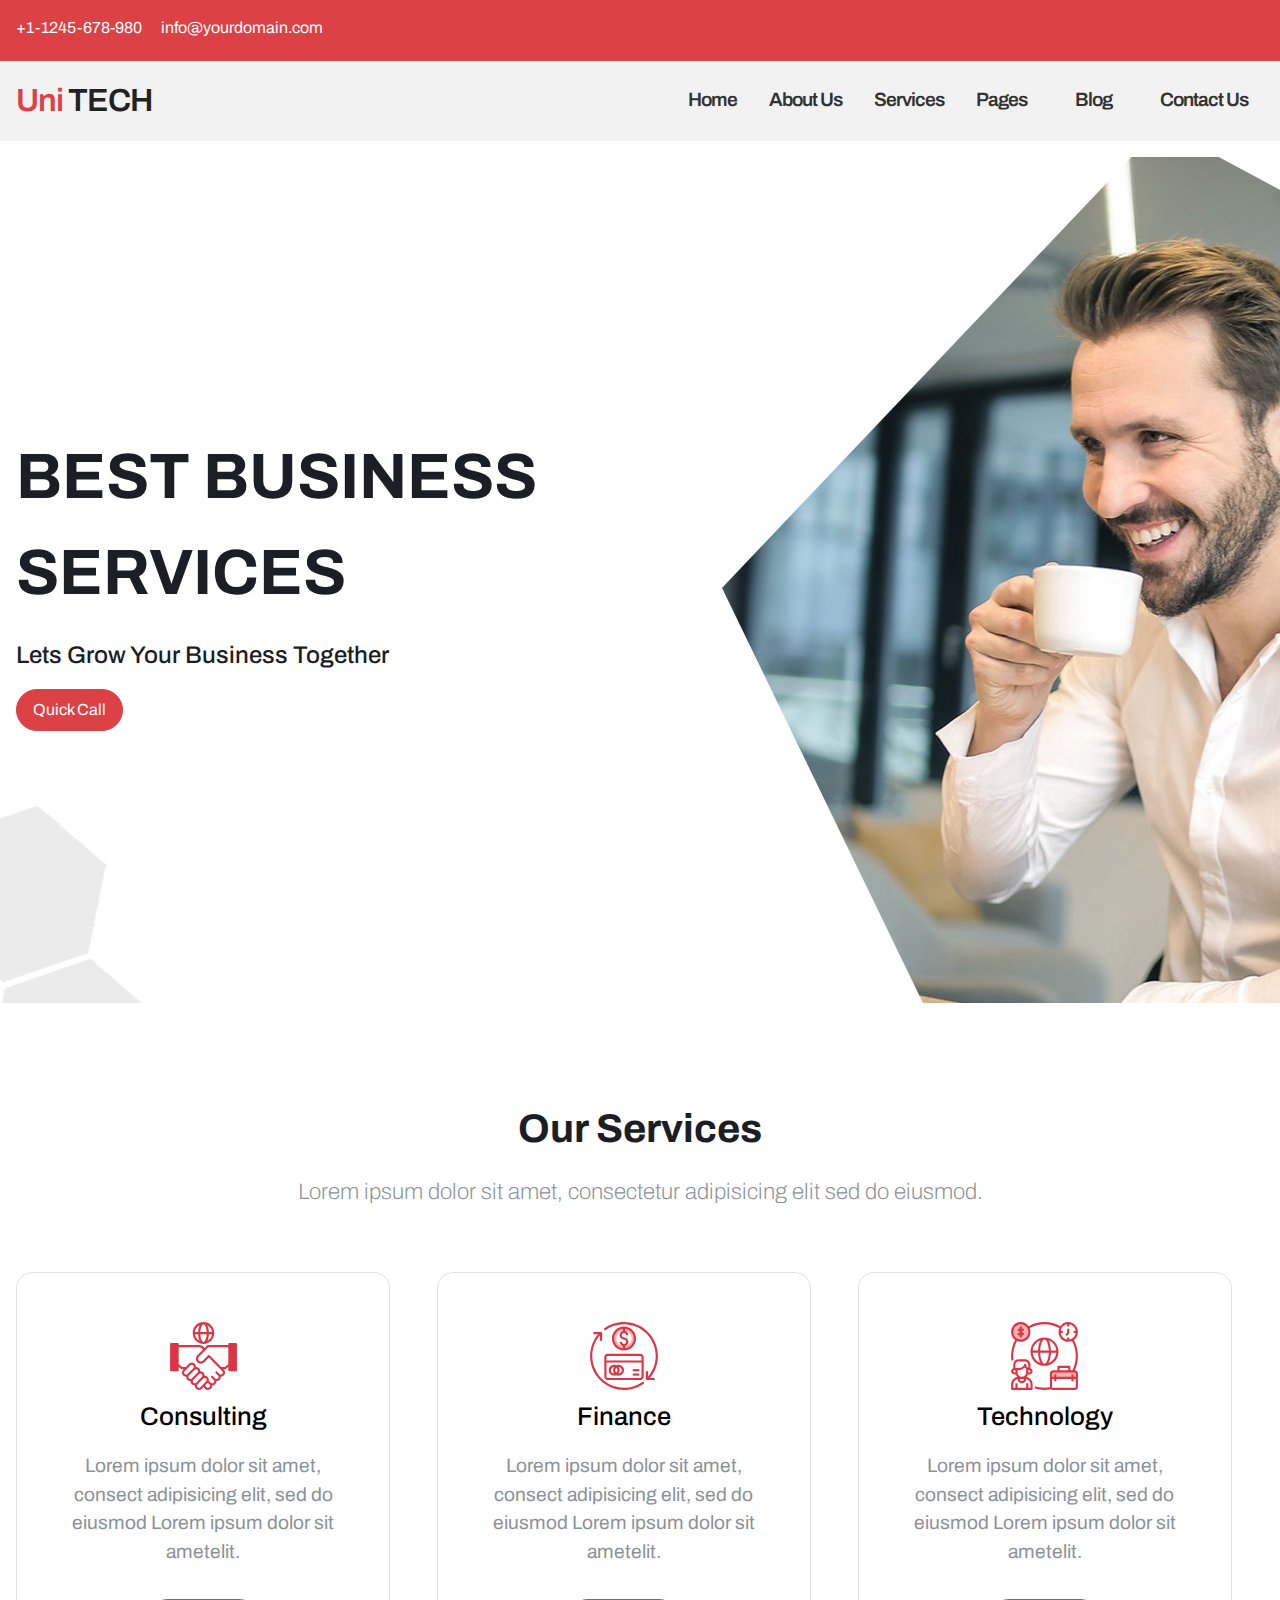
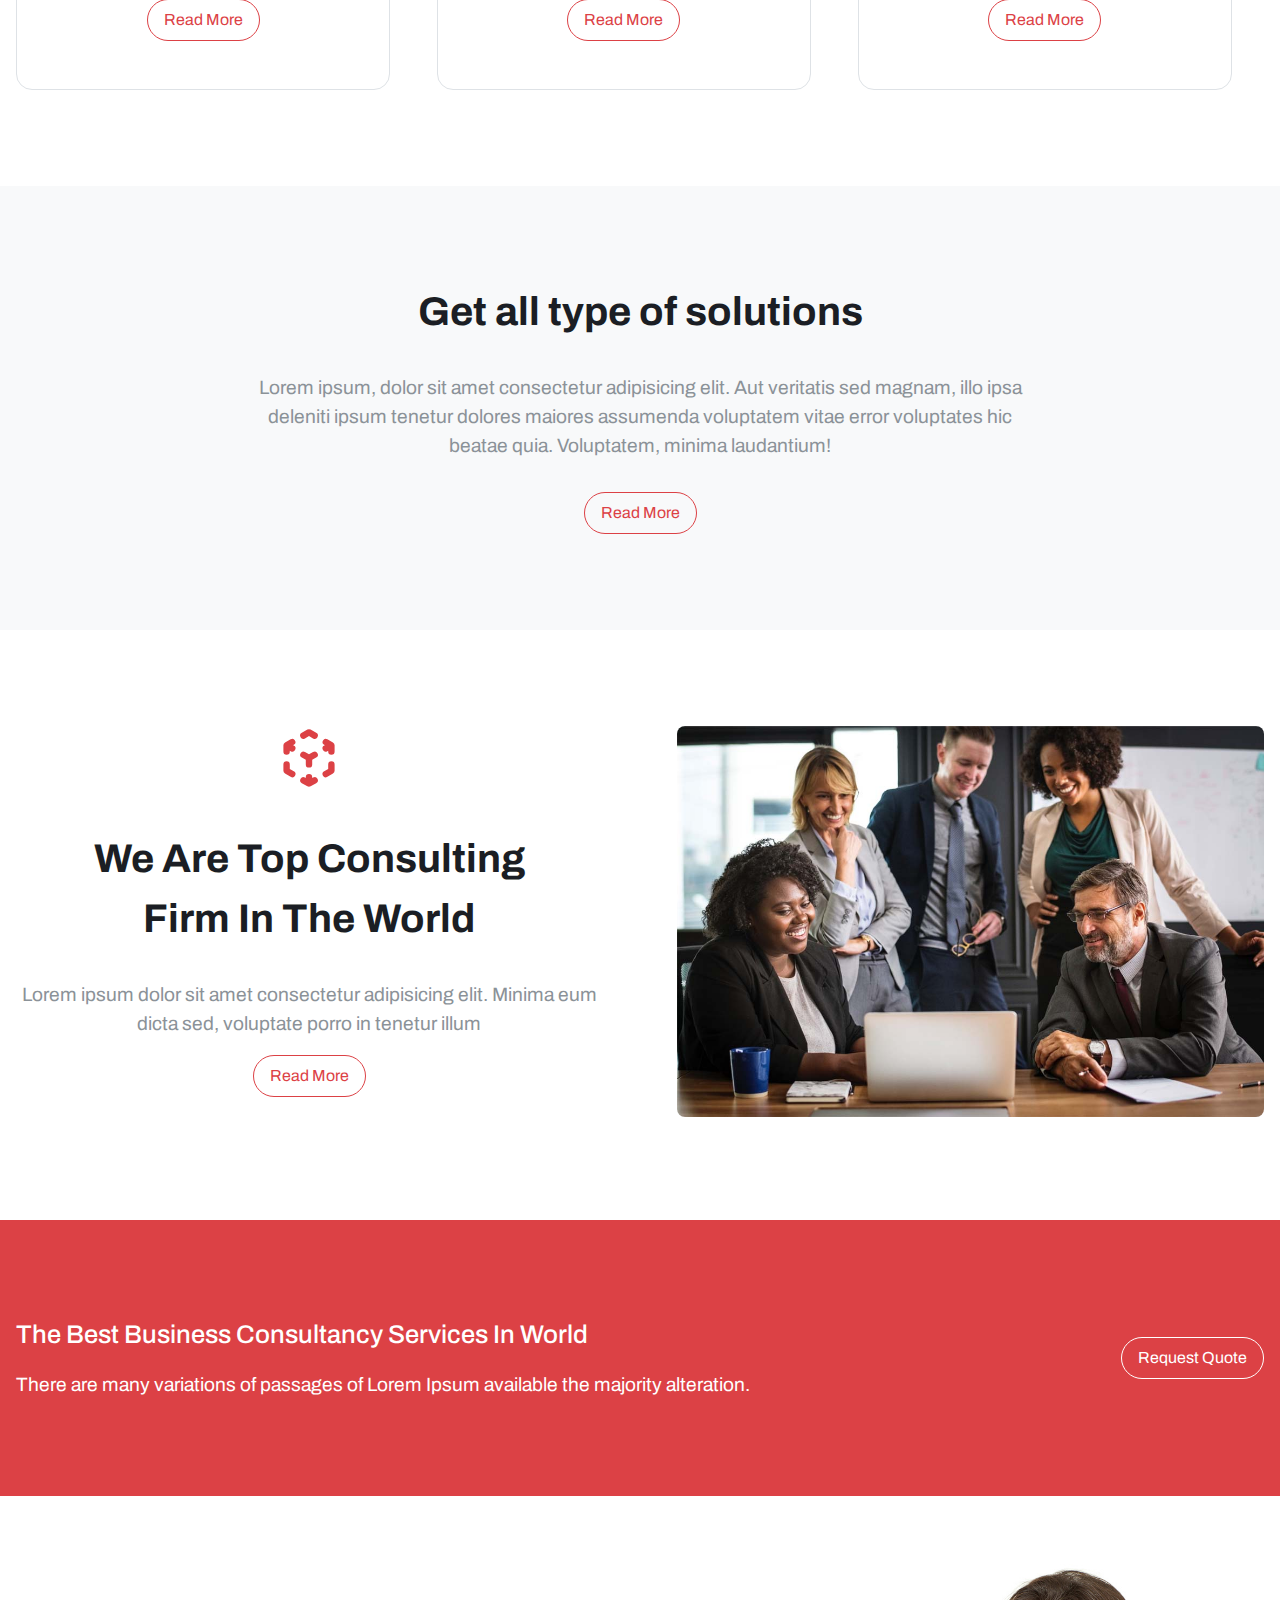
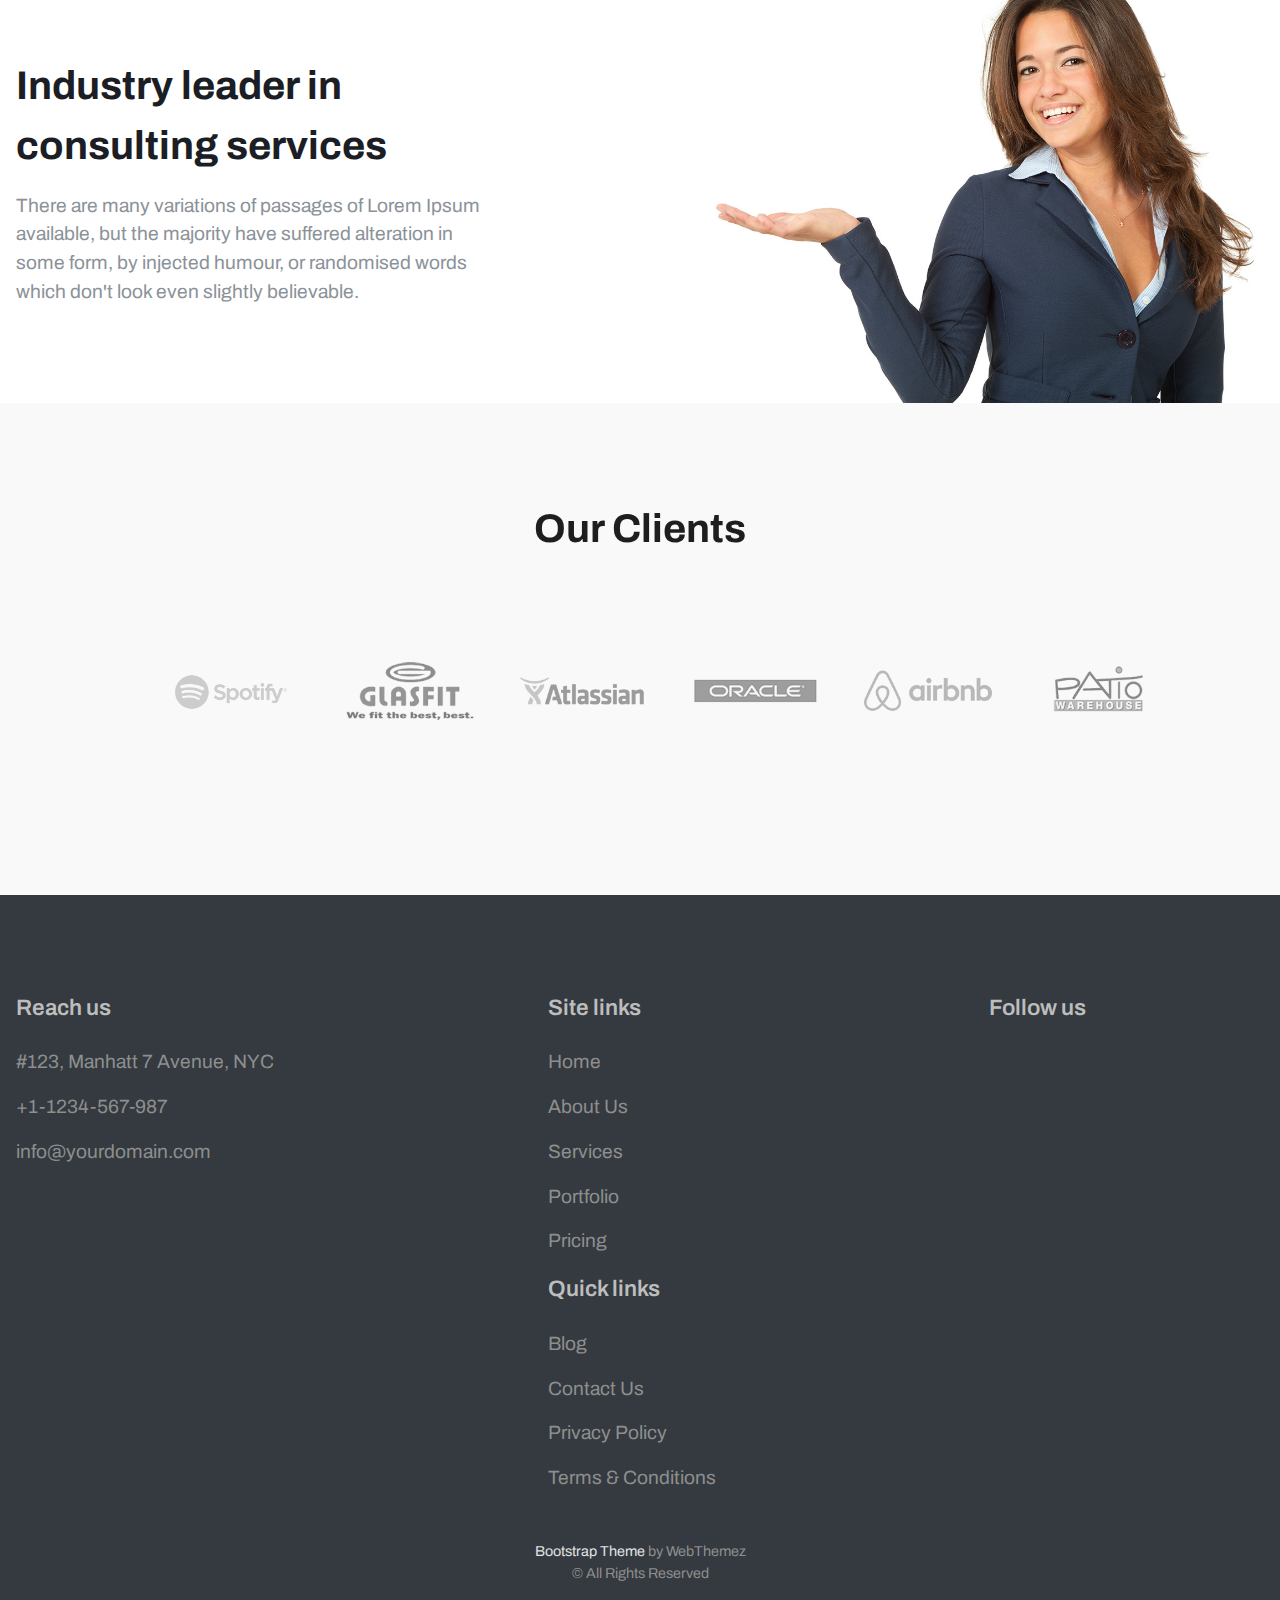
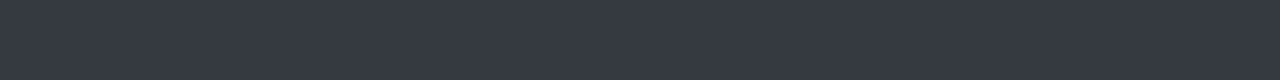
<file: block-BHaacu/index.html>
<!DOCTYPE html>
<html lang="en">

<head>
    <meta charset="UTF-8">
    <meta name="viewport" content="width=device-width, initial-scale=1.0">
    <title>UniTECH</title>
    <!-- Font Awesome -->
    <link rel="stylesheet" href="https://use.fontawesome.com/releases/v5.15.2/css/all.css"
        integrity="sha384-vSIIfh2YWi9wW0r9iZe7RJPrKwp6bG+s9QZMoITbCckVJqGCCRhc+ccxNcdpHuYu" crossorigin="anonymous">
    <!-- CSS Styles -->
    <link rel="stylesheet" href="./assets/stylesheets/style.css">
    <!-- Font Style -->
    <link rel="preconnect" href="https://fonts.gstatic.com">
    <link href="https://fonts.googleapis.com/css2?family=Archivo:wght@400;500;600;700;900&display=swap"
        rel="stylesheet">
</head>

<body>
    <header>
            <!-- ***********************Header top*************** -->
            <div class="header-top flex sm-flex-column container">
                <div class="header-contact sm-flex sm-justify-center">
                    <span class="phone"><i class="fas fa-phone"></i>+1-1245-678-980 </span>
                    <i class="fas fa-envelope"></i>
                    <a href="mailto: info@yourdomain.com">info@yourdomain.com</a>
                </div>
                <nav class="nav-social">
                    <ul class="flex sm-justify-center">
                        <li>
                            <a href="https://www.facebook.com/" target="_blank">
                                <i class="fab fa-facebook-square"></i>
                            </a>
                        </li>
                        <li>
                            <a href="https://www.instagram.com/" target="_blank">
                                <i class="fab fa-instagram"></i>
                            </a>
                        </li>
                        <li>
                            <a href="https://twitter.com/home" target="_blank">
                                <i class="fab fa-twitter"></i>
                            </a>                           
                        </li>
                        <li>
                            <a href="https://dribbble.com/" target="_blank">
                                <i class="fab fa-dribbble"></i>
                            </a>
                        </li>
                    </ul>
                </nav>
            </div>
        <!-- ******************Header Main******************************************** -->
        <div class="header-main nav-bar">
            <div class="container flex">
                <input type="checkbox" id="toggle">
                <div class="brand">
                    <h1 class="heading-brand">
                        <a class="brand-link" href="home-page.html">
                            Uni <span class="black">TECH</span>
                        </a>
                    </h1>
                </div>
                
                <label for="toggle" class="bars">
                    <i class="fas fa-bars"></i>
                </label>
                <label for="toggle" class="close">
                    <i class="far fa-window-close"></i>
                </label>
                <nav class="nav">                    
                    <ul class="flex sm-flex-column">
                        <li class="center"><a class="nav-link" href="home-page.html">Home</a></li>
                        <li class="center"><a class="nav-link" href="about.html">About Us</a></li>
                        <li class="center"><a class="nav-link" href="services.html">Services</a></li>
                        <li class="center sub-menu-box">
                            <a class="nav-link" href="#">Pages
                                <i class="fas fa-angle-down"></i>
                                
                            </a>                            
                            <ul class="submenu">    
                                <li><a href="pricing.html">Pricing</a></li>
                                <li><a href="">Portfolio</a></li>
                                <li><a href="error-404.html">404 Page</a></li>
                            </ul>
                        </li>
                        <li class="center sub-menu-box">
                            <a class="nav-link" href="#">Blog
                                <i class="fas fa-angle-down"></i>                                
                            </a>
                            <ul class="submenu blog">
                                <li><a href="">Blog</a></li>
                                <li><a href="">Blog Single</a></li>
                            </ul>
                        </li>
                        <li class="center"><a class="nav-link" href="contact.html">Contact Us</a></li>
                    </ul>
                </nav>
            </div>
        </div>
    </header>
    <main>
        <!--*********** Hero ***********-->
        <section class="hero">
            <div class="container">
                <h1 class="heading-main">
                    Best business services
                </h1>
                <p>Lets grow your business together</p>
                <a href="#" class="btn btn-secondary">Quick call</a>
            </div>
        </section>
        <!--**************** Services ****************-->
        <section class="services padding">
            <div class="container">
                <header>
                    <h2 class="heading-section">
                        Our Services
                    </h2>
                    <p>
                        Lorem ipsum dolor sit amet, consectetur adipisicing elit sed do eiusmod.
                    </p>
                </header>
                <div class="flex sm-flex-column">
                    <!-- Article 1-3 -->
                    <article class="consulting flex-30 sm-margin-bottom">
                        <img src="./assets/media/consulting.svg" alt="consulting">
                        <h3 class="heading-article">Consulting</h3>
                        <p>
                            Lorem ipsum dolor sit amet, consect adipisicing elit, sed do eiusmod Lorem ipsum dolor sit
                            ametelit.
                        </p>
                        <a href="#" class="btn btn-primary">
                            Read More
                        </a>
                    </article>
                    <!-- Article 2-3 -->
                    <article class="finance flex-30 sm-margin-bottom">
                        <img src="./assets/media/finance.svg" alt="finance">
                        <h3 class="heading-article">Finance</h3>
                        <p>
                            Lorem ipsum dolor sit amet, consect adipisicing elit, sed do eiusmod Lorem ipsum dolor sit
                            ametelit.
                        </p>
                        <a href="#" class="btn btn-primary">
                            Read More
                        </a>
                    </article>
                    <!-- Article 3-3 -->
                    <article class="technology flex-30 sm-margin-bottom">
                        <img src="./assets/media/technology.svg" alt="technology">
                        <h3 class="heading-article">Technology</h3>
                        <p>
                            Lorem ipsum dolor sit amet, consect adipisicing elit, sed do eiusmod Lorem ipsum dolor sit
                            ametelit.
                        </p>
                        <a href="#" class="btn btn-primary">
                            Read More
                        </a>
                    </article>
                </div>
            </div>
        </section>
        <!--*********** Solution Types ***********-->
        <section class="solution-types padding">
            <div class="container">
                <h2 class="heading-section">
                    Get all type of solutions
                </h2>
                <p>
                    Lorem ipsum, dolor sit amet consectetur adipisicing elit. Aut veritatis sed magnam, illo ipsa
                    deleniti ipsum tenetur dolores maiores assumenda voluptatem vitae error voluptates hic beatae quia.
                    Voluptatem, minima laudantium!
                </p>
                <a href="#" class="btn btn-primary">
                    Read More
                </a>
            </div>

        </section>
        <!--*********** Top Consulting ***********-->
        <section class="top-consulting padding">
            <div class="container flex sm-flex-column">
                <article class="consulting flex-47 sm-margin-bottom">
                    <img src="./assets/media/cube.svg" alt="cube">
                    <h2 class="heading-section">
                        We are top Consulting firm in the world
                    </h2>
                    <p>
                        Lorem ipsum dolor sit amet consectetur adipisicing elit. Minima eum dicta sed, voluptate porro
                        in tenetur illum
                    </p>
                    <a href="#" class="btn btn-primary">Read more</a>
                </article>
                <div class="image flex-47">
                    <img src="./assets/media/team.jpg" alt="team">
                </div>
            </div>
        </section>
        <!--*********** Best Consultancy ***********-->
        <section class="best-consultancy padding">
            <div class="container flex sm-flex-column">
                <article class="consultancy flex-60 sm-margin-bottom">
                    <h3 class="heading-small">
                        The best business consultancy services in world
                    </h3>
                    <p>
                        There are many variations of passages of Lorem Ipsum available the majority alteration.
                    </p>
                </article>
                <div class="btn-div flex-20 flex">
                    <a href="#" class="btn btn-secondary">
                        Request Quote
                    </a>
                </div>
            </div>
        </section>
        <!--*********** Industry Leader ***********-->
        <section class="leader container">
            <div class="padding flex bg-img flex-column">
                <article class="industry-leader flex-47">
                    <h2 class="heading-section">
                        Industry leader in consulting services
                    </h2>
                    <p>
                        There are many variations of passages of Lorem Ipsum available, but the majority have suffered
                        alteration in some form, by injected humour, or randomised words which don't look even slightly
                        believable.
                    </p>
                </article>
                <div class="sm-screen-img">
                    <img src="assets/media/img-woman-1.jpg" alt="img-1">
                </div>
            </div>
        </section>
        <!--*********** Clients ***********-->
        <section class="clients padding">
            <div class="container">
                <h2 class="heading-section">
                    Our Clients
                </h2>
                <div class="logos flex">
<!--                     <img alt="Spotify" src="./assets/media/spotify.png">
                    <img alt="Glasfit" src="./assets/media/glasfit.png">
                    <img alt="Atlassian" src="./assets/media/atlassian.png">
                    <img alt="Oracle" src="./assets/media/oracle.png">
                    <img alt="Airbnb" src="./assets/media/airbnb.png">
                    <img alt="Patio" src="./assets/media/patio.png"> -->
                </div>
            </div>
        </section>
    </main>
    <!--*********** Footer ***********-->
    <footer class="padding">
        <div class="container flex sm-flex-column">
            <div class="reach flex-22 sm-margin-bottom">
                <div class="heading-footer">
                    Reach us
                </div>
                <ul>
                    <li>
                        <i class="fas fa-location-arrow"></i>
                        <address>
                            #123, Manhatt 7 Avenue, NYC
                        </address>
                    </li>
                    <li>
                        <i class="fas fa-phone"></i>
                        +1-1234-567-987
                    </li>
                    <li>
                        <i class="fas fa-envelope"></i>
                        <a href="mailto:info@yourdomain.com">
                            info@yourdomain.com
                        </a>
                    </li>
                </ul>
            </div>
            <div class="sm-flex">
            <div class="site-links flex-22 margin-right sm-margin-bottom">
                <div class="heading-footer">
                    Site links
                </div>
                <nav>
                    <ul>
                        <li>
                            <a href="home-page.html">Home</a>
                        </li>
                        <li>
                            <a href="about.html">About Us</a>
                        </li>
                        <li>
                            <a href="services.html">Services</a>
                        </li>
                        <li>
                            <a href="#">Portfolio</a>
                        </li>
                        <li>
                            <a href="pricing.html">Pricing</a>
                        </li>
                    </ul>
                </nav>
            </div>
            <div class="quick-links flex-22">
                <div class="heading-footer">
                    Quick links
                </div>
                <nav>
                    <ul>
                        <li>
                            <a href="#">Blog</a>
                        </li>
                        <li>
                            <a href="contact.html">Contact Us</a>
                        </li>
                        <li>
                            <a href="#">Privacy Policy</a>
                        </li>
                        <li>
                            <a href="#">Terms & Conditions</a>
                        </li>
                    </ul>
                </nav>
            </div>
        </div>
            <div class="follow-us flex-22">
                <div class="heading-footer">
                    Follow us
                </div>
                <nav>
                    <ul class="flex flex-start">
                        <li>
                            <a href="https://www.facebook.com/" target="_blank">
                                <i class="fab fa-facebook-f"></i>
                            </a>
                        </li>
                        <li>
                            <a href="https://www.twitter.com/" target="_blank">
                                <i class="fab fa-twitter"></i>
                            </a>
                        </li>
                        <li>
                            <a href="https://in.linkedin.com/" target="_blank">
                                <i class="fab fa-linkedin"></i>
                            </a>
                        </li>
                        <li>
                            <a href="https://www.instagram.com/" target="_blank">
                                <i class="fab fa-instagram"></i>
                            </a>
                        </li>
                    </ul>
                </nav>
            </div>
        </div>
        <div class="theme-info">
            <strong class="theme">Bootstrap Theme</strong> by WebThemez<br>
            <small class="copyright">&copy; All Rights Reserved</small>
        </div>
    </footer>
</body>
</html>
</file>
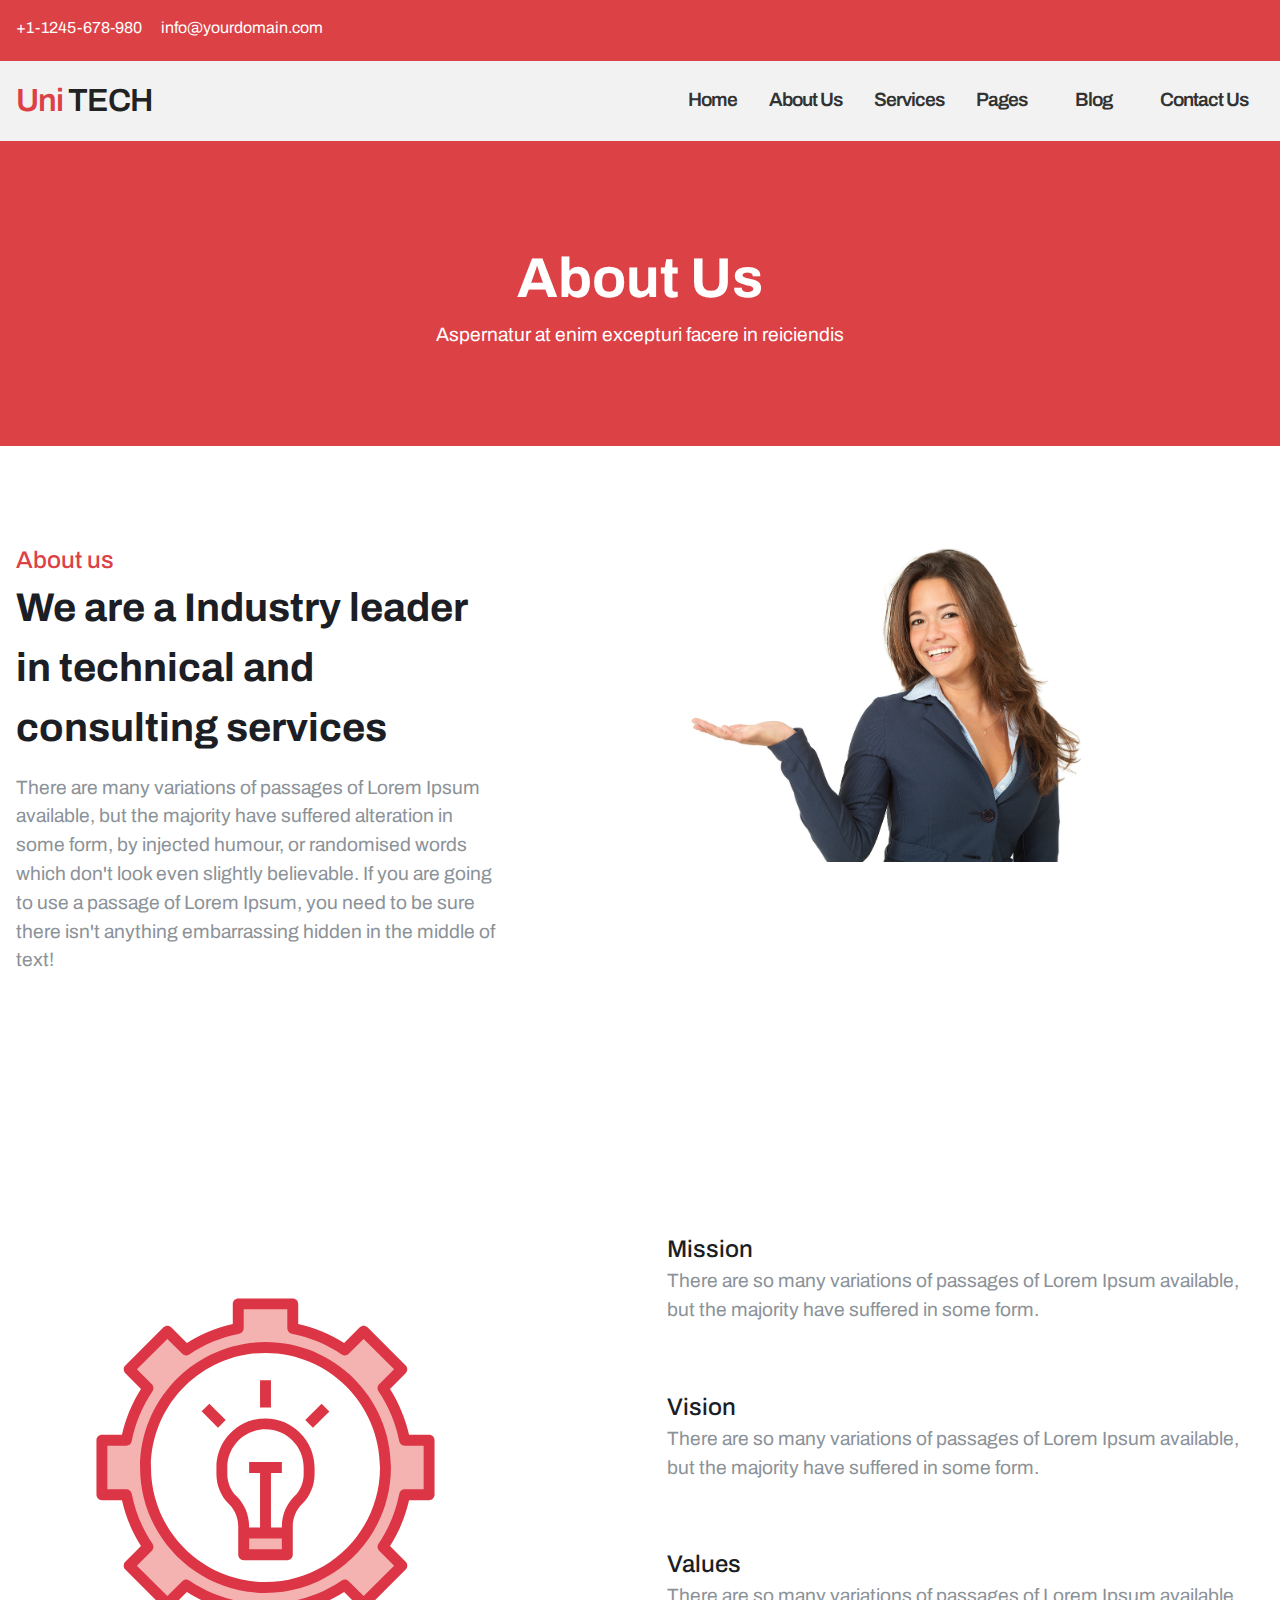
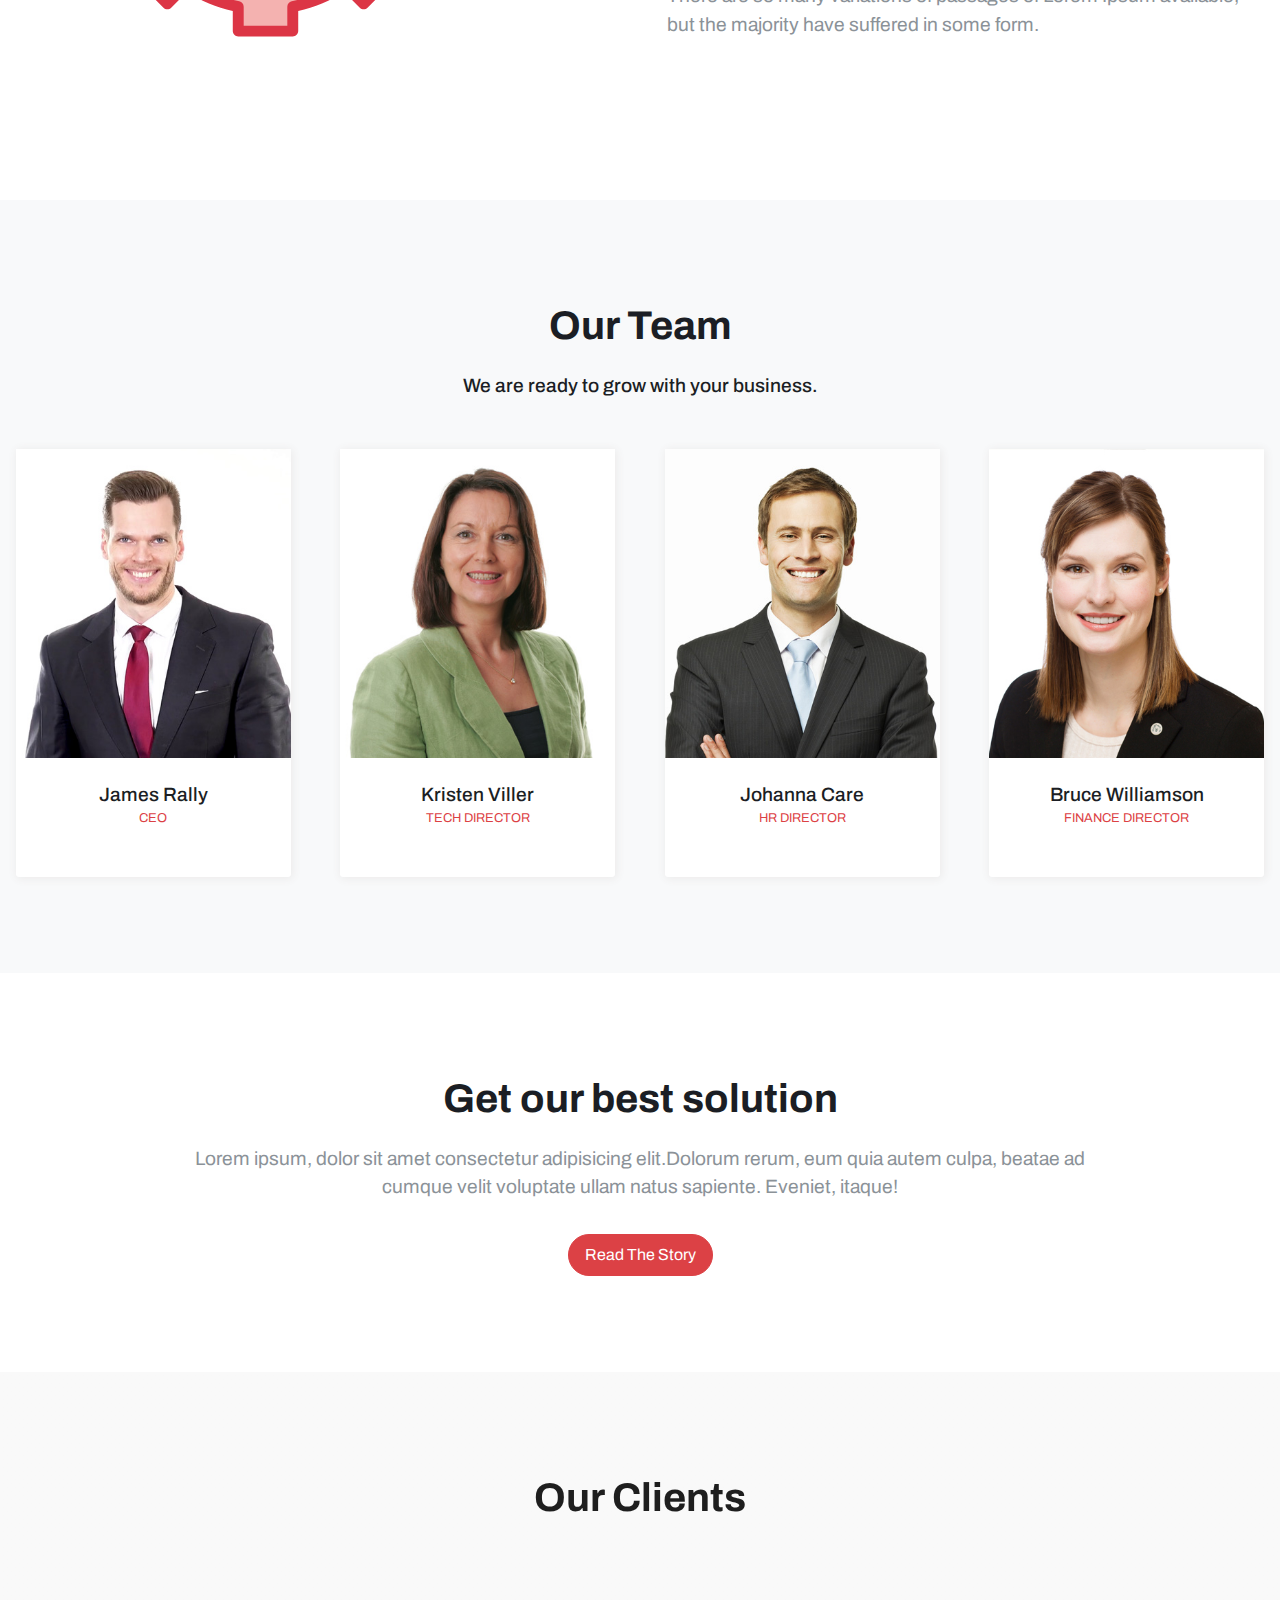
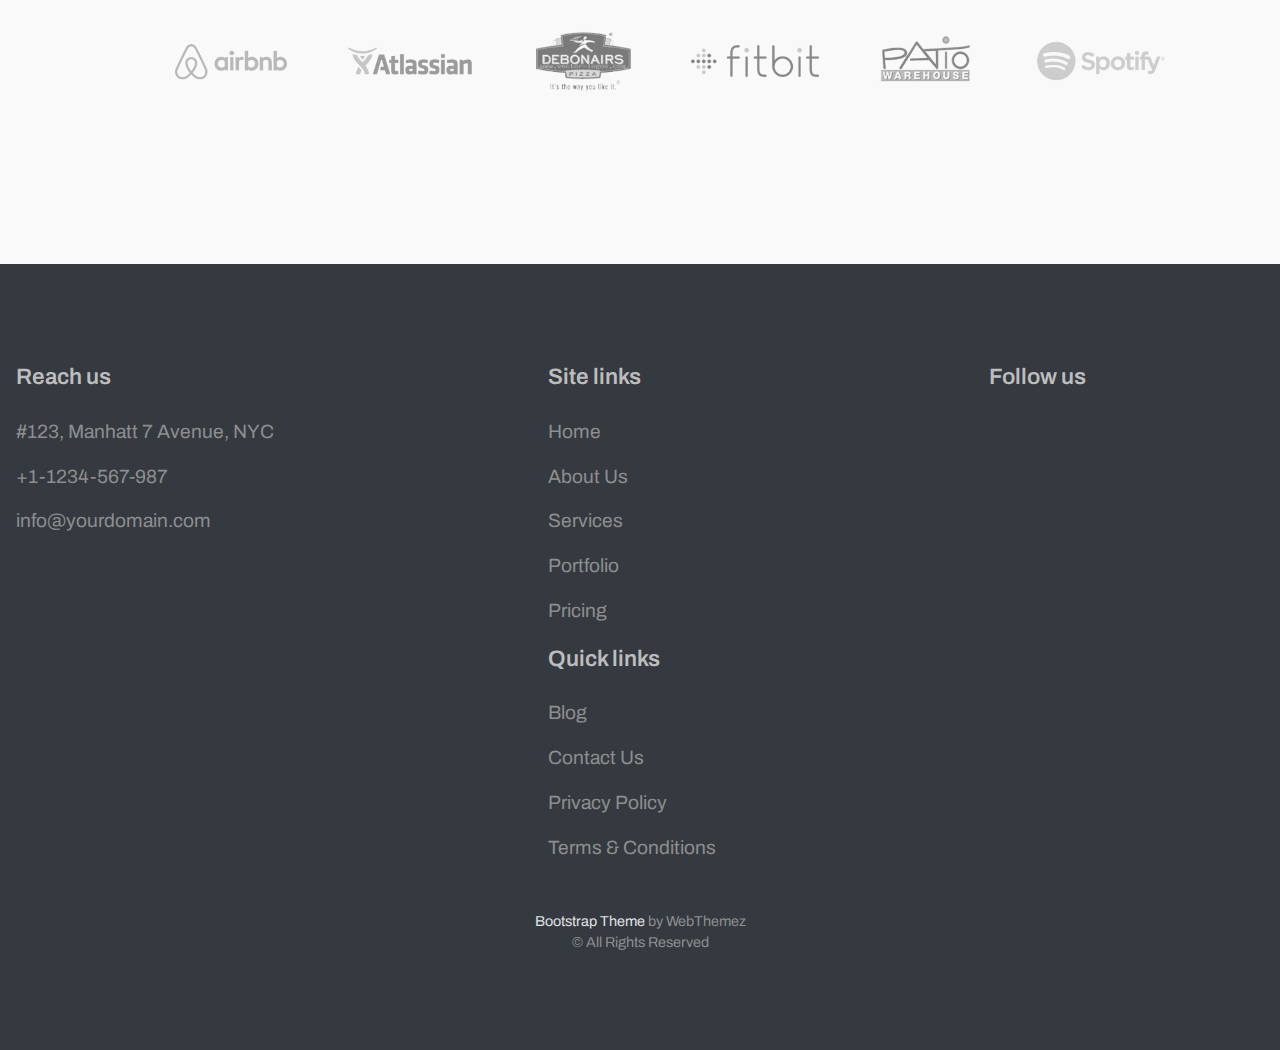
<file: block-BHaacu/about.html>
<!DOCTYPE html>
<html lang="en">

<head>
    <meta charset="UTF-8">
    <meta name="viewport" content="width=device-width, initial-scale=1.0">
    <title>UniTECH | About</title>
    <!-- Font Awesome -->
    <link rel="stylesheet" href="https://use.fontawesome.com/releases/v5.15.2/css/all.css"
        integrity="sha384-vSIIfh2YWi9wW0r9iZe7RJPrKwp6bG+s9QZMoITbCckVJqGCCRhc+ccxNcdpHuYu" crossorigin="anonymous">
    <!-- CSS Styles -->
    <link rel="stylesheet" href="./assets/stylesheets/style.css">
    <!-- Font Style -->
    <link rel="preconnect" href="https://fonts.gstatic.com">
    <link href="https://fonts.googleapis.com/css2?family=Archivo:wght@400;500;600;700;900&display=swap"
        rel="stylesheet">
</head>

<body class="about">
    <header>
        <!-- ***********************Header top*************** -->
        <div class="header-top flex sm-flex-column container">
            <div class="header-contact sm-flex sm-justify-center">
                <span class="phone"><i class="fas fa-phone"></i>+1-1245-678-980 </span>
                <i class="fas fa-envelope"></i>
                <a href="mailto: info@yourdomain.com">info@yourdomain.com</a>
            </div>
            <nav class="nav-social">
                <ul class="flex sm-justify-center">
                    <li>
                        <a href="https://www.facebook.com/" target="_blank">
                            <i class="fab fa-facebook-square"></i>
                        </a>
                    </li>
                    <li>
                        <a href="https://www.instagram.com/" target="_blank">
                            <i class="fab fa-instagram"></i>
                        </a>
                    </li>
                    <li>
                        <a href="https://twitter.com/home" target="_blank">
                            <i class="fab fa-twitter"></i>
                        </a>
                    </li>
                    <li>
                        <a href="https://dribbble.com/" target="_blank">
                            <i class="fab fa-dribbble"></i>
                        </a>
                    </li>
                </ul>
            </nav>
        </div>
        <!-- ******************Header Main******************************************** -->
        <div class="header-main nav-bar">
            <div class="container flex">
                <input type="checkbox" id="toggle">
                <div class="brand">
                    <h1 class="heading-brand">
                        <a class="brand-link" href="home-page.html">
                            Uni <span class="black">TECH</span>
                        </a>
                    </h1>
                </div>

                <label for="toggle" class="bars">
                    <i class="fas fa-bars"></i>
                </label>
                <label for="toggle" class="close">
                    <i class="far fa-window-close"></i>
                </label>
                <nav class="nav">
                    <ul class="flex sm-flex-column">
                        <li class="center"><a class="nav-link" href="home-page.html">Home</a></li>
                        <li class="center"><a class="nav-link" href="about.html">About Us</a></li>
                        <li class="center"><a class="nav-link" href="services.html">Services</a></li>
                        <li class="center sub-menu-box">
                            <a class="nav-link" href="#">Pages
                                <i class="fas fa-angle-down"></i>

                            </a>
                            <ul class="submenu">
                                <li><a href="pricing.html">Pricing</a></li>
                                <li><a href="">Portfolio</a></li>
                                <li><a href="error-404.html">404 Page</a></li>
                            </ul>
                        </li>
                        <li class="center sub-menu-box">
                            <a class="nav-link" href="#">Blog
                                <i class="fas fa-angle-down"></i>
                            </a>
                            <ul class="submenu blog">
                                <li><a href="">Blog</a></li>
                                <li><a href="">Blog Single</a></li>
                            </ul>
                        </li>
                        <li class="center"><a class="nav-link" href="contact.html">Contact Us</a></li>
                    </ul>
                </nav>
            </div>
        </div>
    </header>
    <main>
        <!--*********** Hero Section ***********-->
        <section class="hero-section padding">
            <div class="container">
                <h1 class="heading-main container">
                    About Us
                </h1>
                <p>Aspernatur at enim excepturi facere in reiciendis</p>
            </div>
        </section>
        <!--*********** Industry Leader ***********-->
        <section class="leader container">
            <div class="padding flex sm-flex-column">
                <article class="industry-leader flex-47">
                    <strong class="about-strong">
                        About us
                    </strong>
                    <h2 class="heading-section">
                        We are a Industry leader in technical and consulting services
                    </h2>
                    <p>
                        There are many variations of passages of Lorem Ipsum available, but the majority have suffered
                        alteration in some form, by injected humour, or randomised words which don't look even slightly
                        believable. If you are going to use a passage of Lorem Ipsum, you need to be sure there isn't
                        anything embarrassing hidden in the middle of text!
                    </p>
                </article>
                <div class="services-img flex-47">
                    <img src="./assets/media/img-woman-1.jpg">
                </div>
            </div>
        </section>
        <!--*********** Purpose ***********-->
        <section class="purpose padding">
            <div class="container flex sm-flex-column">
                <div class="flex-40 center  sm-margin-bottom">
                    <img src="assets/media/vision.svg" alt="vision">
                </div>
                <div class="flex-58 flex flex-wrap center">
                    <div class="flex-15"><i class="fas fa-rocket"></i></div>
                    <div class="flex-80">
                        <article class="mission">
                            <h4 class="heading-purpose">Mission</h4>
                            <p>There are so many variations of passages of Lorem Ipsum available, but the majority have
                                suffered in some form.</p>
                        </article>
                    </div>
                    <div class="flex-15"><i class="fas fa-eye"></i></div>
                    <div class="flex-80">
                        <article class="vision">
                            <h4 class="heading-purpose">Vision</h4>
                            <p>There are so many variations of passages of Lorem Ipsum available, but the majority have
                                suffered in some form.</p>
                        </article>
                    </div>
                    <div class="flex-15"><i class="fas fa-globe"></i></div>
                    <div class="flex-80">
                        <article class="values">
                            <h4 class="heading-purpose">Values</h4>
                            <p>There are so many variations of passages of Lorem Ipsum available, but the majority have
                                suffered in some form.</p>
                        </article>
                    </div>
                </div>
            </div>
        </section>
        <!--*********** Team ***********-->
        <section class="team padding">
            <div class="container">
                <h2 class="heading-section">
                    Our Team
                </h2>
                <p>
                    We are ready to grow with your business.
                </p>
                <div class="team-members flex sm-flex-column">
                    <div class="col-1-4">
                        <img src="assets/media/team1.jpg" alt="team1">
                        <h3 class="heading-name">
                            James rally
                        </h3>
                        <div class="designation">
                            Ceo
                        </div>
                    </div>
                    <div class="col-1-4">
                        <img src="assets/media/team2.jpg" alt="team2">
                        <h3 class="heading-name">
                            Kristen Viller
                        </h3>
                        <div class="designation">
                            Tech director
                        </div>
                    </div>
                    <div class="col-1-4">
                        <img src="assets/media/team3.jpg" alt="team3">
                        <h3 class="heading-name">
                            Johanna Care
                        </h3>
                        <div class="designation">
                            Hr director
                        </div>
                    </div>
                    <div class="col-1-4">
                        <img src="assets/media/team4.jpg" alt="team4">
                        <h3 class="heading-name">
                            Bruce Williamson
                        </h3>
                        <div class="designation">
                            Finance director
                        </div>
                    </div>
                </div>
            </div>
        </section>
        <!--*********** Solution Types ***********-->
        <section class="about-solution-types padding">
            <div class="container">
                <h2 class="heading-section">
                    Get our best solution
                </h2>
                <p>
                    Lorem ipsum, dolor sit amet consectetur adipisicing elit.Dolorum rerum, eum quia autem culpa, beatae
                    ad cumque velit voluptate ullam natus sapiente. Eveniet, itaque!
                </p>
                <a href="#" class="btn btn-secondary">
                    Read the story
                </a>
            </div>
        </section>
        <!--*********** Clients ***********-->
        <section class="clients padding">
            <div class="container">
                <h2 class="heading-section">
                    Our Clients
                </h2>
                <div class="logos flex">
                    <!--                     <img alt="Spotify" src="./assets/media/spotify.png">
                        <img alt="Glasfit" src="./assets/media/glasfit.png">
                        <img alt="Atlassian" src="./assets/media/atlassian.png">
                        <img alt="Oracle" src="./assets/media/oracle.png">
                        <img alt="Airbnb" src="./assets/media/airbnb.png">
                        <img alt="Patio" src="./assets/media/patio.png"> -->
                </div>
            </div>
        </section>
    </main>
    <!--*********** Footer ***********-->
    <footer class="padding">
        <div class="container flex sm-flex-column">
            <div class="reach flex-22 sm-margin-bottom">
                <div class="heading-footer">
                    Reach us
                </div>
                <ul>
                    <li>
                        <i class="fas fa-location-arrow"></i>
                        <address>
                            #123, Manhatt 7 Avenue, NYC
                        </address>
                    </li>
                    <li>
                        <i class="fas fa-phone"></i>
                        +1-1234-567-987
                    </li>
                    <li>
                        <i class="fas fa-envelope"></i>
                        <a href="mailto:info@yourdomain.com">
                            info@yourdomain.com
                        </a>
                    </li>
                </ul>
            </div>
            <div class="sm-flex">
            <div class="site-links flex-22 margin-right sm-margin-bottom">
                <div class="heading-footer">
                    Site links
                </div>
                <nav>
                    <ul>
                        <li>
                            <a href="home-page.html">Home</a>
                        </li>
                        <li>
                            <a href="about.html">About Us</a>
                        </li>
                        <li>
                            <a href="services.html">Services</a>
                        </li>
                        <li>
                            <a href="#">Portfolio</a>
                        </li>
                        <li>
                            <a href="pricing.html">Pricing</a>
                        </li>
                    </ul>
                </nav>
            </div>
            <div class="quick-links flex-22">
                <div class="heading-footer">
                    Quick links
                </div>
                <nav>
                    <ul>
                        <li>
                            <a href="#">Blog</a>
                        </li>
                        <li>
                            <a href="contact.html">Contact Us</a>
                        </li>
                        <li>
                            <a href="#">Privacy Policy</a>
                        </li>
                        <li>
                            <a href="#">Terms & Conditions</a>
                        </li>
                    </ul>
                </nav>
            </div>
        </div>
            <div class="follow-us flex-22">
                <div class="heading-footer">
                    Follow us
                </div>
                <nav>
                    <ul class="flex flex-start">
                        <li>
                            <a href="https://www.facebook.com/" target="_blank">
                                <i class="fab fa-facebook-f"></i>
                            </a>
                        </li>
                        <li>
                            <a href="https://www.twitter.com/" target="_blank">
                                <i class="fab fa-twitter"></i>
                            </a>
                        </li>
                        <li>
                            <a href="https://in.linkedin.com/" target="_blank">
                                <i class="fab fa-linkedin"></i>
                            </a>
                        </li>
                        <li>
                            <a href="https://www.instagram.com/" target="_blank">
                                <i class="fab fa-instagram"></i>
                            </a>
                        </li>
                    </ul>
                </nav>
            </div>
        </div>
        <div class="theme-info">
            <strong class="theme">Bootstrap Theme</strong> by WebThemez<br>
            <small class="copyright">&copy; All Rights Reserved</small>
        </div>
    </footer>
</body>

</html>
</file>
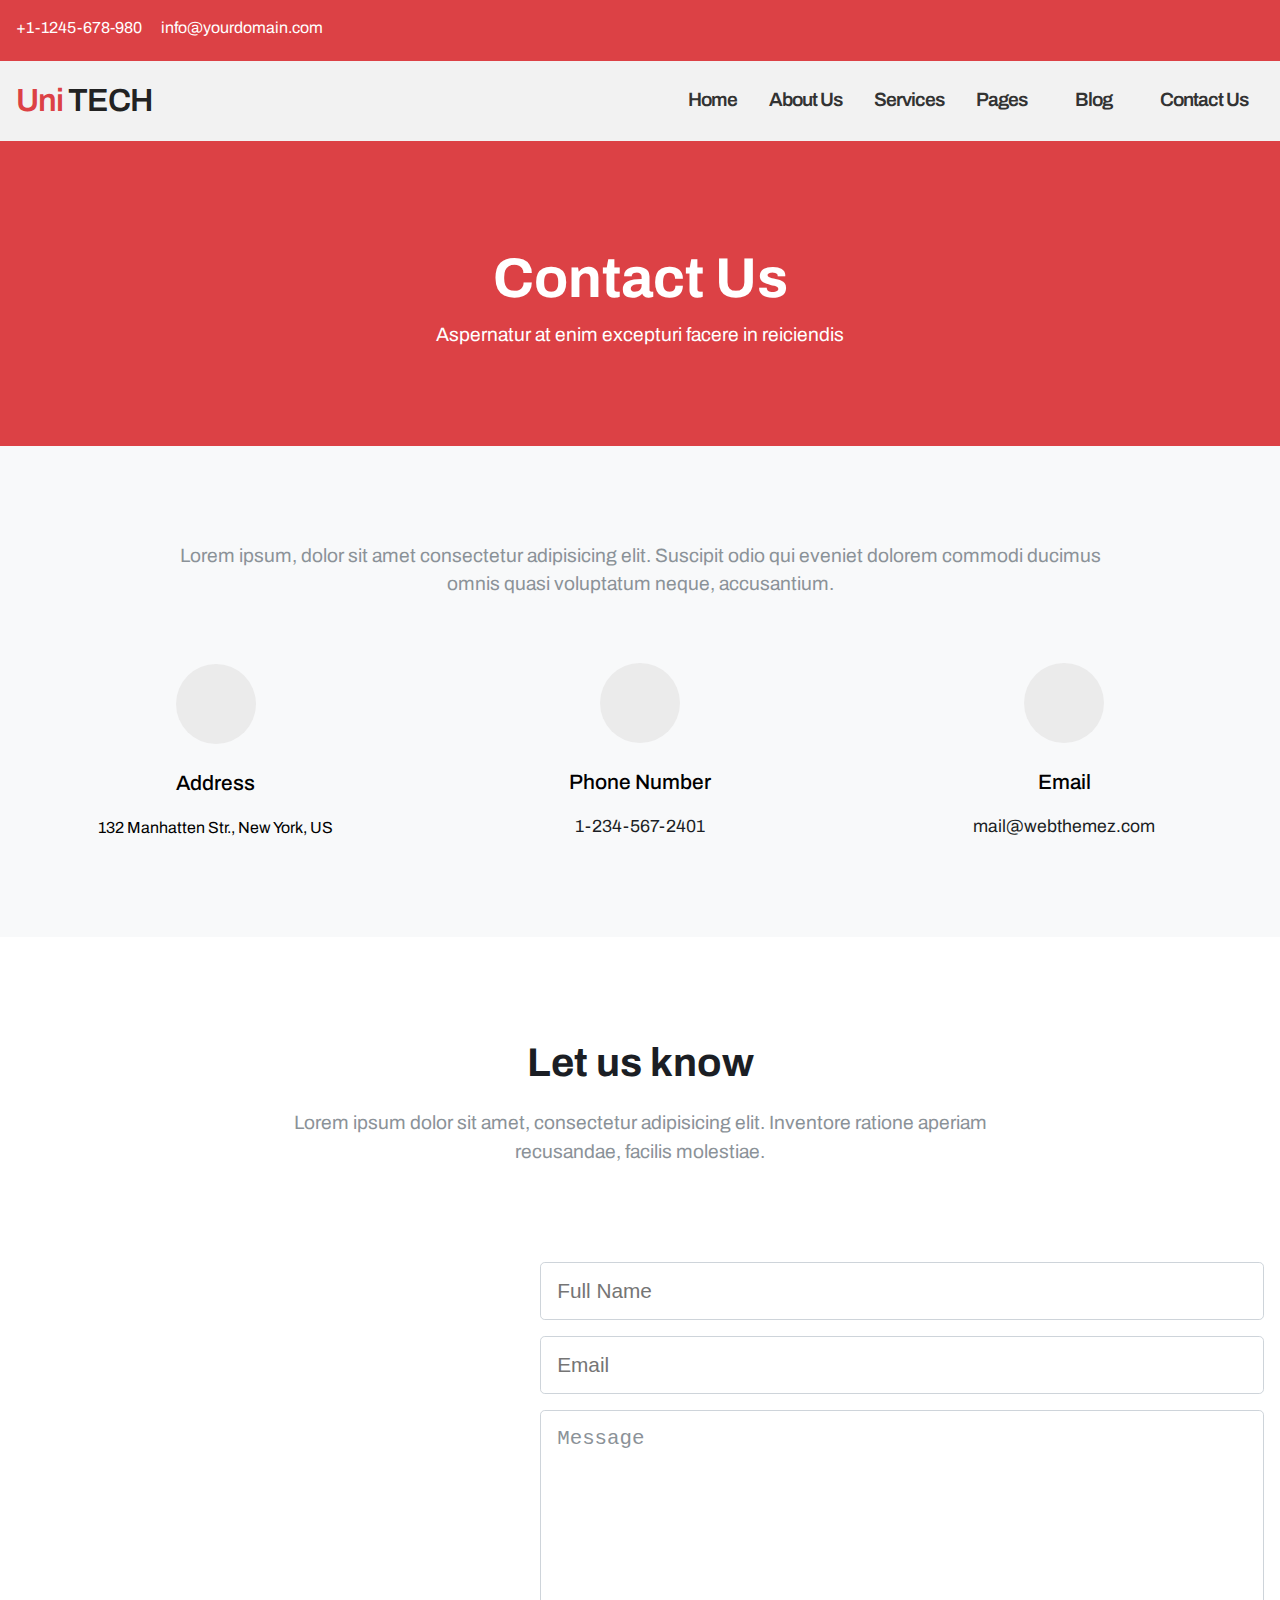
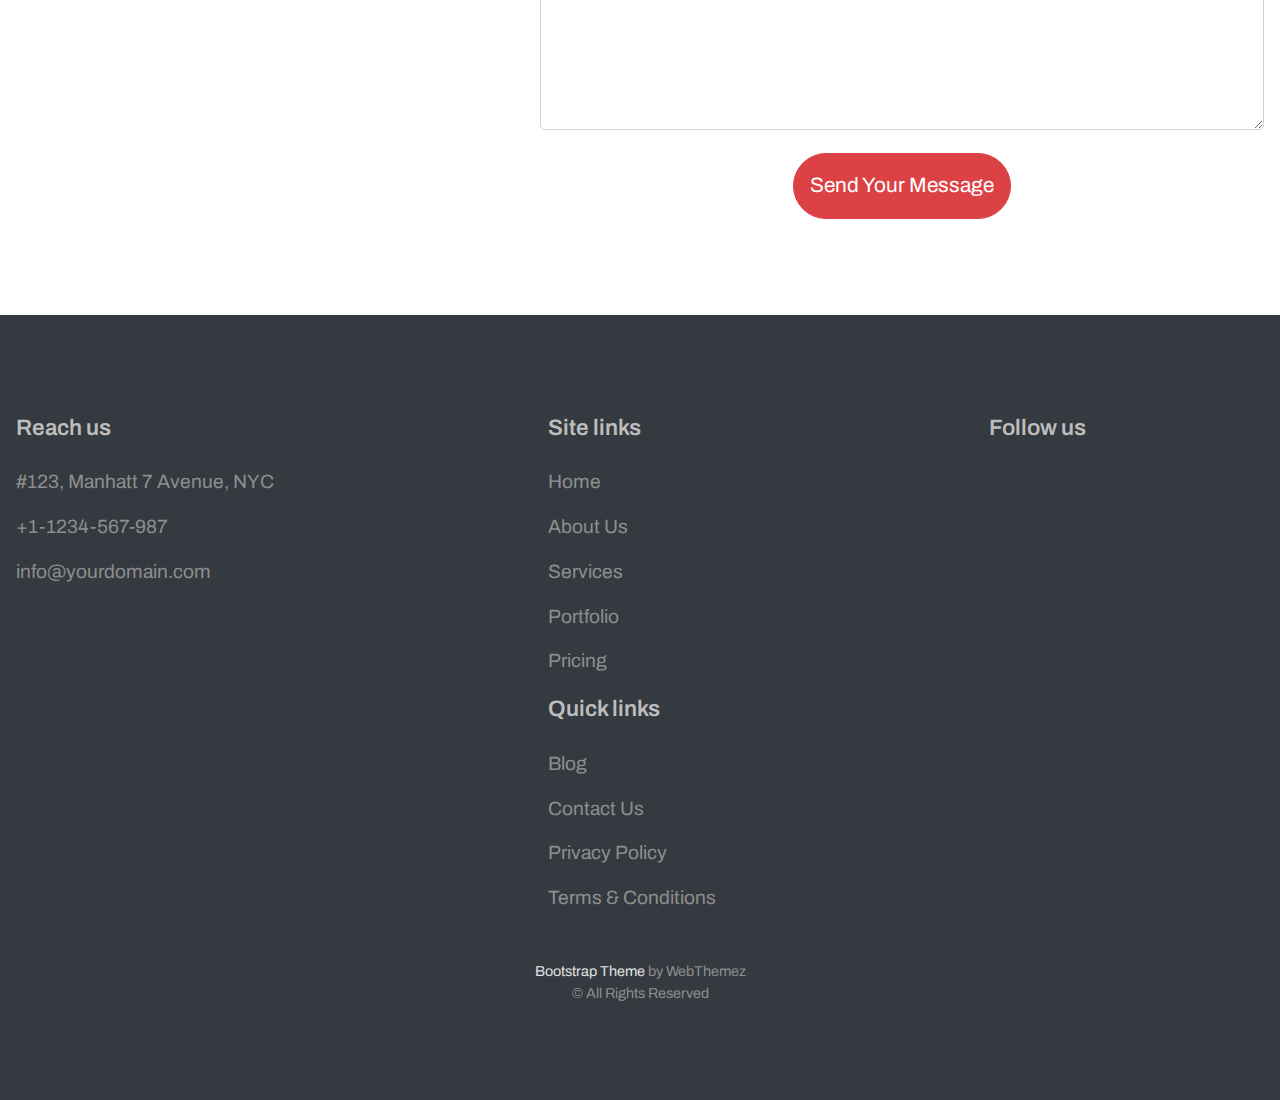
<file: block-BHaacu/contact.html>
<!DOCTYPE html>
<html lang="en">

<head>
    <meta charset="UTF-8">
    <meta name="viewport" content="width=device-width, initial-scale=1.0">
    <title>UniTECH |Contact</title>
    <!-- Font Awesome -->
    <link rel="stylesheet" href="https://use.fontawesome.com/releases/v5.15.2/css/all.css"
        integrity="sha384-vSIIfh2YWi9wW0r9iZe7RJPrKwp6bG+s9QZMoITbCckVJqGCCRhc+ccxNcdpHuYu" crossorigin="anonymous">
    <!-- CSS Styles -->
    <link rel="stylesheet" href="./assets/stylesheets/style.css">
    <!-- Font Style -->
    <link rel="preconnect" href="https://fonts.gstatic.com">
    <link href="https://fonts.googleapis.com/css2?family=Archivo:wght@400;500;600;700;900&display=swap"
        rel="stylesheet">
</head>

<body class="contact">
    <header>
        <!-- ***********************Header top*************** -->
        <div class="header-top flex sm-flex-column container">
            <div class="header-contact sm-flex sm-justify-center">
                <span class="phone"><i class="fas fa-phone"></i>+1-1245-678-980 </span>
                <i class="fas fa-envelope"></i>
                <a href="mailto: info@yourdomain.com">info@yourdomain.com</a>
            </div>
            <nav class="nav-social">
                <ul class="flex sm-justify-center">
                    <li>
                        <a href="https://www.facebook.com/" target="_blank">
                            <i class="fab fa-facebook-square"></i>
                        </a>
                    </li>
                    <li>
                        <a href="https://www.instagram.com/" target="_blank">
                            <i class="fab fa-instagram"></i>
                        </a>
                    </li>
                    <li>
                        <a href="https://twitter.com/home" target="_blank">
                            <i class="fab fa-twitter"></i>
                        </a>                           
                    </li>
                    <li>
                        <a href="https://dribbble.com/" target="_blank">
                            <i class="fab fa-dribbble"></i>
                        </a>
                    </li>
                </ul>
            </nav>
        </div>
    <!-- ******************Header Main******************************************** -->
    <div class="header-main nav-bar">
        <div class="container flex">
            <input type="checkbox" id="toggle">
            <div class="brand">
                <h1 class="heading-brand">
                    <a class="brand-link" href="home-page.html">
                        Uni <span class="black">TECH</span>
                    </a>
                </h1>
            </div>
            
            <label for="toggle" class="bars">
                <i class="fas fa-bars"></i>
            </label>
            <label for="toggle" class="close">
                <i class="far fa-window-close"></i>
            </label>
            <nav class="nav">                    
                <ul class="flex sm-flex-column">
                    <li class="center"><a class="nav-link" href="home-page.html">Home</a></li>
                    <li class="center"><a class="nav-link" href="about.html">About Us</a></li>
                    <li class="center"><a class="nav-link" href="services.html">Services</a></li>
                    <li class="center sub-menu-box">
                        <a class="nav-link" href="#">Pages
                            <i class="fas fa-angle-down"></i>
                            
                        </a>                            
                        <ul class="submenu">    
                            <li><a href="pricing.html">Pricing</a></li>
                            <li><a href="">Portfolio</a></li>
                            <li><a href="error-404.html">404 Page</a></li>
                        </ul>
                    </li>
                    <li class="center sub-menu-box">
                        <a class="nav-link" href="#">Blog
                            <i class="fas fa-angle-down"></i>                                
                        </a>
                        <ul class="submenu blog">
                            <li><a href="">Blog</a></li>
                            <li><a href="">Blog Single</a></li>
                        </ul>
                    </li>
                    <li class="center"><a class="nav-link" href="contact.html">Contact Us</a></li>
                </ul>
            </nav>
        </div>
    </div>
</header>
    <main>
        <!--*********** Hero Section ***********-->
        <section class="hero-section padding">
            <div class="container">
                <h1 class="heading-main container">
                    Contact Us
                </h1>
                <p>Aspernatur at enim excepturi facere in reiciendis</p>
            </div>
        </section>
        <!--*********** Contact ***********-->
        <section class="contact-section padding">
            <div class="container">
                <p class="para-contact">Lorem ipsum, dolor sit amet consectetur adipisicing elit. Suscipit odio qui
                    eveniet dolorem commodi ducimus omnis quasi voluptatum neque, accusantium.</p>
                <div class="flex sm-flex-column">
                    <div class="col-1-3 center flex-column">
                        <div class="circle center">
                            <i class="fas fa-location-arrow"></i>
                        </div>
                        <h4 class="heading-contact-section">Address</h4>
                        <address>
                            132 Manhatten Str., New York, US
                        </address>

                    </div>
                    <div class="col-1-3 center flex-column">
                        <div class="circle center">
                            <i class="fas fa-phone"></i>
                        </div>
                        <h4 class="heading-contact-section"> Phone Number</h4>
                        <p>1-234-567-2401</p>
                    </div>
                    <div class="col-1-3 center flex-column">
                        <div class="circle center">
                            <i class="fas fa-envelope"></i>
                        </div>
                        <h4 class="heading-contact-section">Email</h4>
                        <p>mail@webthemez.com</p>
                    </div>
                </div>
            </div>
        </section>
        <!-- ************************************ Let us know ************************************************************ -->
        <section class="let-us-know padding">
            <div class="container">
                <h2 class="heading-section">
                    Let us know
                </h2>
                <p>
                    Lorem ipsum dolor sit amet, consectetur adipisicing elit. Inventore ratione aperiam recusandae,
                    facilis molestiae.
                </p>
                <div class="flex sm-flex-column">
                    <div class="flex-40 sm-margin-bottom">
                        <div class="map">
                            <iframe
                                src="https://www.google.com/maps/embed?pb=!1m18!1m12!1m3!1d2970.123073808986!2d12.490042215441486!3d41.89021017922119!2m3!1f0!2f0!3f0!3m2!1i1024!2i768!4f13.1!3m3!1m2!1s0x132f61b6532013ad%3A0x28f1c82e908503c4!2sColosseum!5e0!3m2!1sen!2sin!4v1612097794310!5m2!1sen!2sin"
                                width="600" height="450" frameborder="0" style="border:0;" allowfullscreen=""
                                aria-hidden="false" tabindex="0"></iframe>
                        </div>
                    </div>
                    <div class="flex-58">
                        <form>
                            <input type="text" placeholder="Full Name">
                            <input type="email" placeholder="Email">
                            <textarea>Message</textarea>
                            <div class="center">
                                <div class="btn btn-secondary">
                                    Send your message
                                </div>
                            </div>
                        </form>
                    </div>
                </div>
            </div>
        </section>
    </main>
    <!--*********** Footer ***********-->
    <footer class="padding">
        <div class="container flex sm-flex-column">
            <div class="reach flex-22 sm-margin-bottom">
                <div class="heading-footer">
                    Reach us
                </div>
                <ul>
                    <li>
                        <i class="fas fa-location-arrow"></i>
                        <address>
                            #123, Manhatt 7 Avenue, NYC
                        </address>
                    </li>
                    <li>
                        <i class="fas fa-phone"></i>
                        +1-1234-567-987
                    </li>
                    <li>
                        <i class="fas fa-envelope"></i>
                        <a href="mailto:info@yourdomain.com">
                            info@yourdomain.com
                        </a>
                    </li>
                </ul>
            </div>
            <div class="sm-flex">
            <div class="site-links flex-22 margin-right sm-margin-bottom">
                <div class="heading-footer">
                    Site links
                </div>
                <nav>
                    <ul>
                        <li>
                            <a href="home-page.html">Home</a>
                        </li>
                        <li>
                            <a href="about.html">About Us</a>
                        </li>
                        <li>
                            <a href="services.html">Services</a>
                        </li>
                        <li>
                            <a href="#">Portfolio</a>
                        </li>
                        <li>
                            <a href="pricing.html">Pricing</a>
                        </li>
                    </ul>
                </nav>
            </div>
            <div class="quick-links flex-22">
                <div class="heading-footer">
                    Quick links
                </div>
                <nav>
                    <ul>
                        <li>
                            <a href="#">Blog</a>
                        </li>
                        <li>
                            <a href="contact.html">Contact Us</a>
                        </li>
                        <li>
                            <a href="#">Privacy Policy</a>
                        </li>
                        <li>
                            <a href="#">Terms & Conditions</a>
                        </li>
                    </ul>
                </nav>
            </div>
        </div>
            <div class="follow-us flex-22">
                <div class="heading-footer">
                    Follow us
                </div>
                <nav>
                    <ul class="flex flex-start">
                        <li>
                            <a href="https://www.facebook.com/" target="_blank">
                                <i class="fab fa-facebook-f"></i>
                            </a>
                        </li>
                        <li>
                            <a href="https://www.twitter.com/" target="_blank">
                                <i class="fab fa-twitter"></i>
                            </a>
                        </li>
                        <li>
                            <a href="https://in.linkedin.com/" target="_blank">
                                <i class="fab fa-linkedin"></i>
                            </a>
                        </li>
                        <li>
                            <a href="https://www.instagram.com/" target="_blank">
                                <i class="fab fa-instagram"></i>
                            </a>
                        </li>
                    </ul>
                </nav>
            </div>
        </div>
        <div class="theme-info">
            <strong class="theme">Bootstrap Theme</strong> by WebThemez<br>
            <small class="copyright">&copy; All Rights Reserved</small>
        </div>
    </footer>   
</body>

</html>
</file>
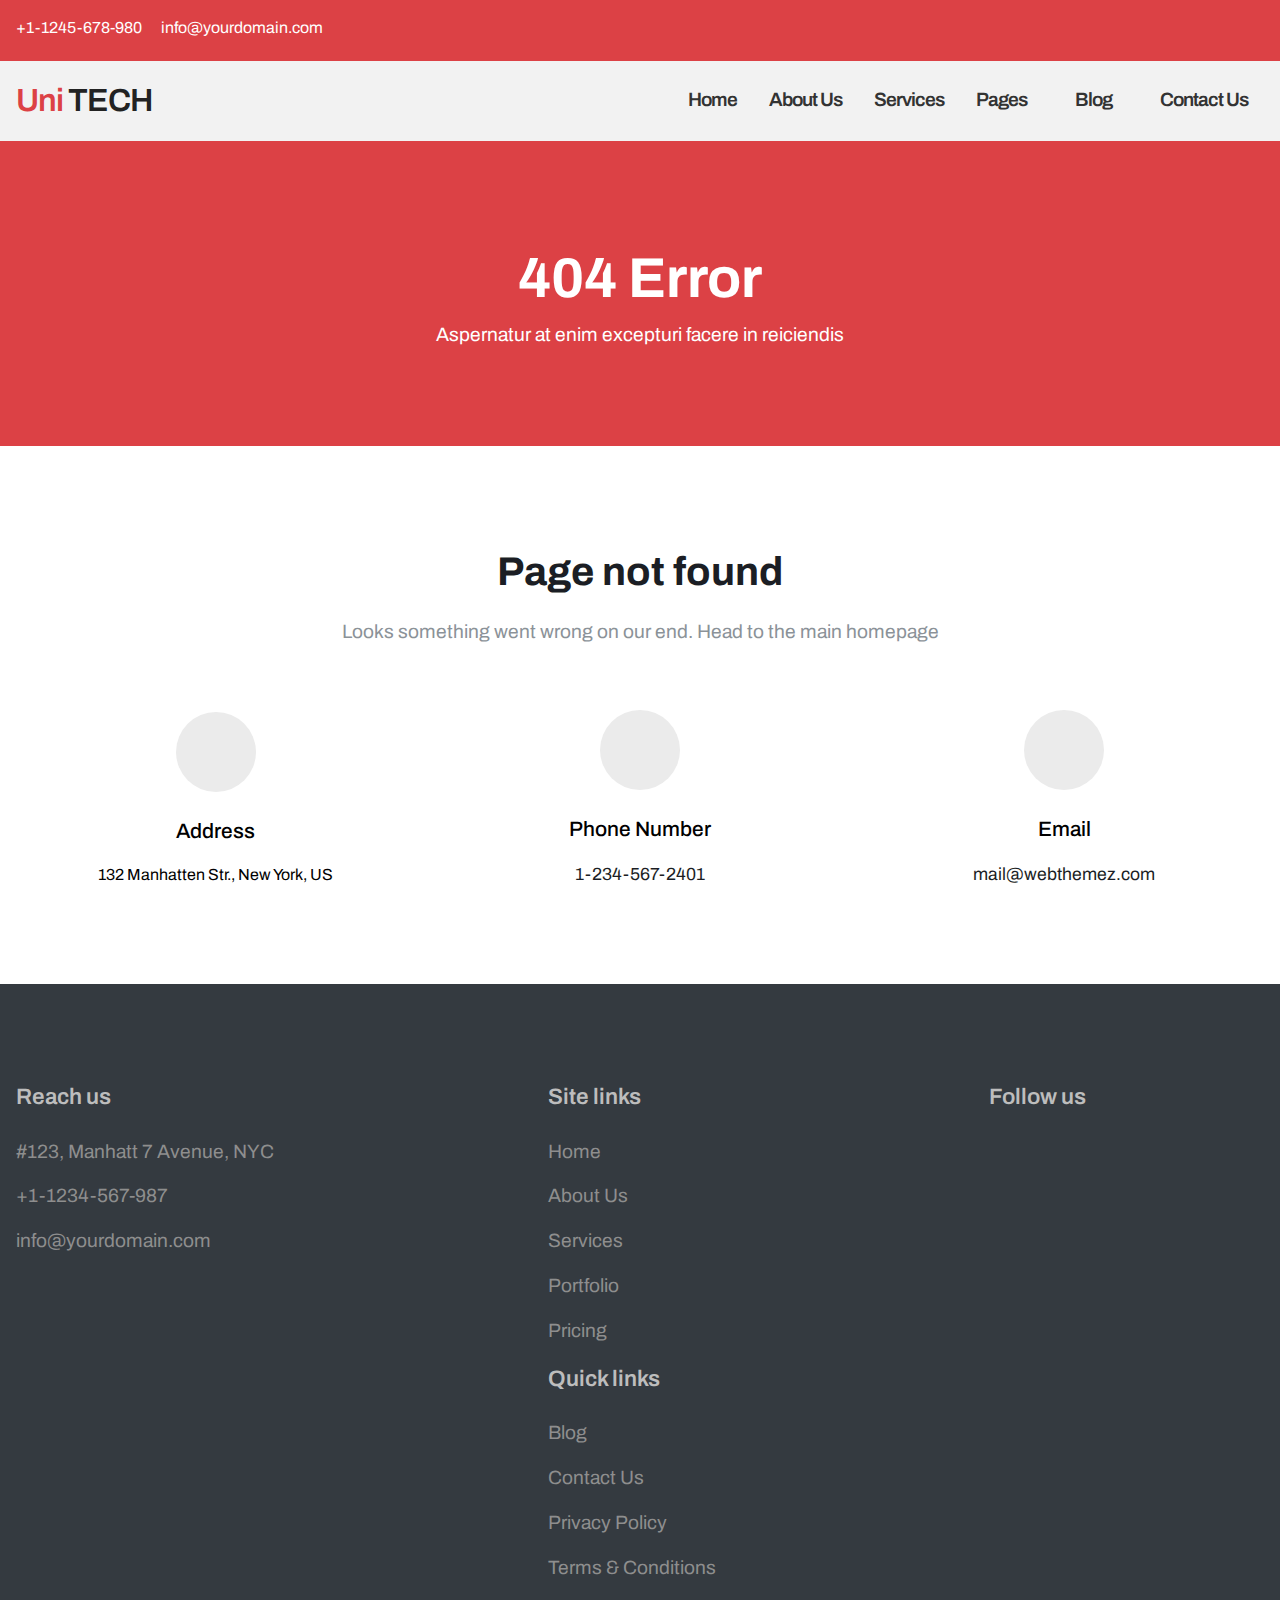
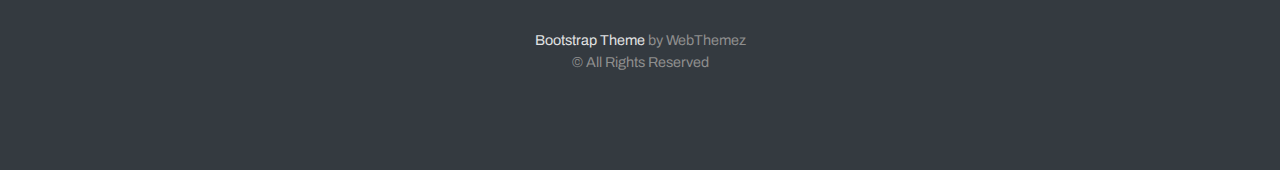
<file: block-BHaacu/error-404.html>
<!DOCTYPE html>
<html lang="en">

<head>
    <meta charset="UTF-8">
    <meta name="viewport" content="width=device-width, initial-scale=1.0">
    <title>UniTECH | Error</title>
    <!-- Font Awesome -->
    <link rel="stylesheet" href="https://use.fontawesome.com/releases/v5.15.2/css/all.css"
        integrity="sha384-vSIIfh2YWi9wW0r9iZe7RJPrKwp6bG+s9QZMoITbCckVJqGCCRhc+ccxNcdpHuYu" crossorigin="anonymous">
    <!-- CSS Styles -->
    <link rel="stylesheet" href="./assets/stylesheets/style.css">
    <!-- Font Style -->
    <link rel="preconnect" href="https://fonts.gstatic.com">
    <link href="https://fonts.googleapis.com/css2?family=Archivo:wght@400;500;600;700;900&display=swap"
        rel="stylesheet">
</head>

<body class="error">
    <header>
        <!-- ***********************Header top*************** -->
        <div class="header-top flex sm-flex-column container">
            <div class="header-contact sm-flex sm-justify-center">
                <span class="phone"><i class="fas fa-phone"></i>+1-1245-678-980 </span>
                <i class="fas fa-envelope"></i>
                <a href="mailto: info@yourdomain.com">info@yourdomain.com</a>
            </div>
            <nav class="nav-social">
                <ul class="flex sm-justify-center">
                    <li>
                        <a href="https://www.facebook.com/" target="_blank">
                            <i class="fab fa-facebook-square"></i>
                        </a>
                    </li>
                    <li>
                        <a href="https://www.instagram.com/" target="_blank">
                            <i class="fab fa-instagram"></i>
                        </a>
                    </li>
                    <li>
                        <a href="https://twitter.com/home" target="_blank">
                            <i class="fab fa-twitter"></i>
                        </a>                           
                    </li>
                    <li>
                        <a href="https://dribbble.com/" target="_blank">
                            <i class="fab fa-dribbble"></i>
                        </a>
                    </li>
                </ul>
            </nav>
        </div>
    <!-- ******************Header Main******************************************** -->
    <div class="header-main nav-bar">
        <div class="container flex">
            <input type="checkbox" id="toggle">
            <div class="brand">
                <h1 class="heading-brand">
                    <a class="brand-link" href="home-page.html">
                        Uni <span class="black">TECH</span>
                    </a>
                </h1>
            </div>
            
            <label for="toggle" class="bars">
                <i class="fas fa-bars"></i>
            </label>
            <label for="toggle" class="close">
                <i class="far fa-window-close"></i>
            </label>
            <nav class="nav">                    
                <ul class="flex sm-flex-column">
                    <li class="center"><a class="nav-link" href="home-page.html">Home</a></li>
                    <li class="center"><a class="nav-link" href="about.html">About Us</a></li>
                    <li class="center"><a class="nav-link" href="services.html">Services</a></li>
                    <li class="center sub-menu-box">
                        <a class="nav-link" href="#">Pages
                            <i class="fas fa-angle-down"></i>
                            
                        </a>                            
                        <ul class="submenu">    
                            <li><a href="pricing.html">Pricing</a></li>
                            <li><a href="">Portfolio</a></li>
                            <li><a href="error-404.html">404 Page</a></li>
                        </ul>
                    </li>
                    <li class="center sub-menu-box">
                        <a class="nav-link" href="#">Blog
                            <i class="fas fa-angle-down"></i>                                
                        </a>
                        <ul class="submenu blog">
                            <li><a href="">Blog</a></li>
                            <li><a href="">Blog Single</a></li>
                        </ul>
                    </li>
                    <li class="center"><a class="nav-link" href="contact.html">Contact Us</a></li>
                </ul>
            </nav>
        </div>
    </div>
</header>
    <main>
        <!--*********** Hero Section ***********-->
        <section class="hero-section padding">
            <div class="container">
                <h1 class="heading-main container">
                    404 Error
                </h1>
                <p>Aspernatur at enim excepturi facere in reiciendis</p>
            </div>
        </section>
        <!--*********** Contact ***********-->
        <section class="contact-section padding">
            <div class="container">
                <h2 class="heading-section">
                    Page not found
                </h2>
                <p>Looks something went wrong on our end. Head to the main homepage</p>
                <div class="flex sm-flex-column">
                    <div class="col-1-3 center flex-column">
                        <div class="circle center">
                            <i class="fas fa-location-arrow"></i>
                        </div>
                        <h4 class="heading-contact-section">Address</h4>
                        <address>
                            132 Manhatten Str., New York, US
                        </address>

                    </div>
                    <div class="col-1-3 center flex-column">
                        <div class="circle center">
                            <i class="fas fa-phone"></i>
                        </div>
                        <h4 class="heading-contact-section"> Phone Number</h4>
                        <p>1-234-567-2401</p>
                    </div>
                    <div class="col-1-3 center flex-column">
                        <div class="circle center">
                            <i class="fas fa-envelope"></i>
                        </div>
                        <h4 class="heading-contact-section">Email</h4>
                        <p>mail@webthemez.com</p>
                    </div>
                </div>
            </div>
        </section>
    </main>
    <!--*********** Footer ***********-->
    <footer class="padding">
        <div class="container flex sm-flex-column">
            <div class="reach flex-22 sm-margin-bottom">
                <div class="heading-footer">
                    Reach us
                </div>
                <ul>
                    <li>
                        <i class="fas fa-location-arrow"></i>
                        <address>
                            #123, Manhatt 7 Avenue, NYC
                        </address>
                    </li>
                    <li>
                        <i class="fas fa-phone"></i>
                        +1-1234-567-987
                    </li>
                    <li>
                        <i class="fas fa-envelope"></i>
                        <a href="mailto:info@yourdomain.com">
                            info@yourdomain.com
                        </a>
                    </li>
                </ul>
            </div>
            <div class="sm-flex">
            <div class="site-links flex-22 margin-right sm-margin-bottom">
                <div class="heading-footer">
                    Site links
                </div>
                <nav>
                    <ul>
                        <li>
                            <a href="home-page.html">Home</a>
                        </li>
                        <li>
                            <a href="about.html">About Us</a>
                        </li>
                        <li>
                            <a href="services.html">Services</a>
                        </li>
                        <li>
                            <a href="#">Portfolio</a>
                        </li>
                        <li>
                            <a href="pricing.html">Pricing</a>
                        </li>
                    </ul>
                </nav>
            </div>
            <div class="quick-links flex-22">
                <div class="heading-footer">
                    Quick links
                </div>
                <nav>
                    <ul>
                        <li>
                            <a href="#">Blog</a>
                        </li>
                        <li>
                            <a href="contact.html">Contact Us</a>
                        </li>
                        <li>
                            <a href="#">Privacy Policy</a>
                        </li>
                        <li>
                            <a href="#">Terms & Conditions</a>
                        </li>
                    </ul>
                </nav>
            </div>
        </div>
            <div class="follow-us flex-22">
                <div class="heading-footer">
                    Follow us
                </div>
                <nav>
                    <ul class="flex flex-start">
                        <li>
                            <a href="https://www.facebook.com/" target="_blank">
                                <i class="fab fa-facebook-f"></i>
                            </a>
                        </li>
                        <li>
                            <a href="https://www.twitter.com/" target="_blank">
                                <i class="fab fa-twitter"></i>
                            </a>
                        </li>
                        <li>
                            <a href="https://in.linkedin.com/" target="_blank">
                                <i class="fab fa-linkedin"></i>
                            </a>
                        </li>
                        <li>
                            <a href="https://www.instagram.com/" target="_blank">
                                <i class="fab fa-instagram"></i>
                            </a>
                        </li>
                    </ul>
                </nav>
            </div>
        </div>
        <div class="theme-info">
            <strong class="theme">Bootstrap Theme</strong> by WebThemez<br>
            <small class="copyright">&copy; All Rights Reserved</small>
        </div>
    </footer>
</body>

</html>
</file>
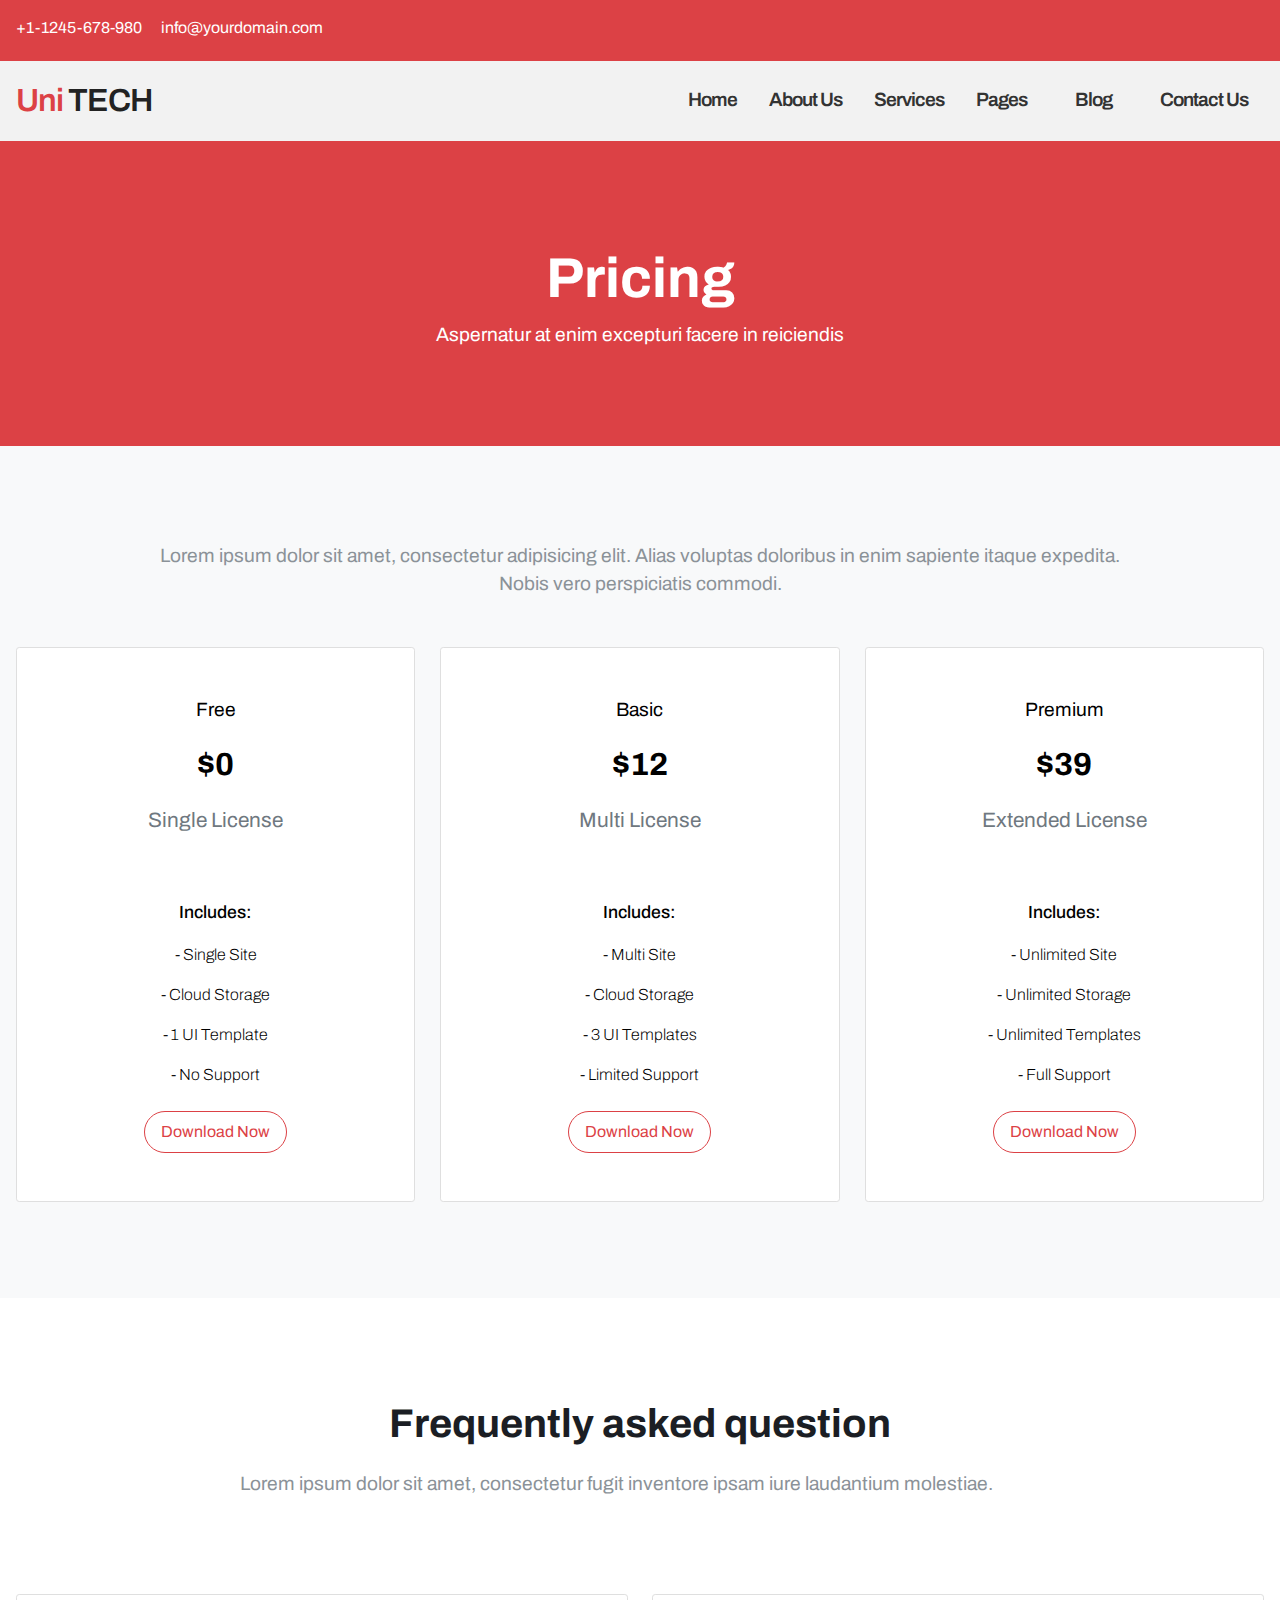
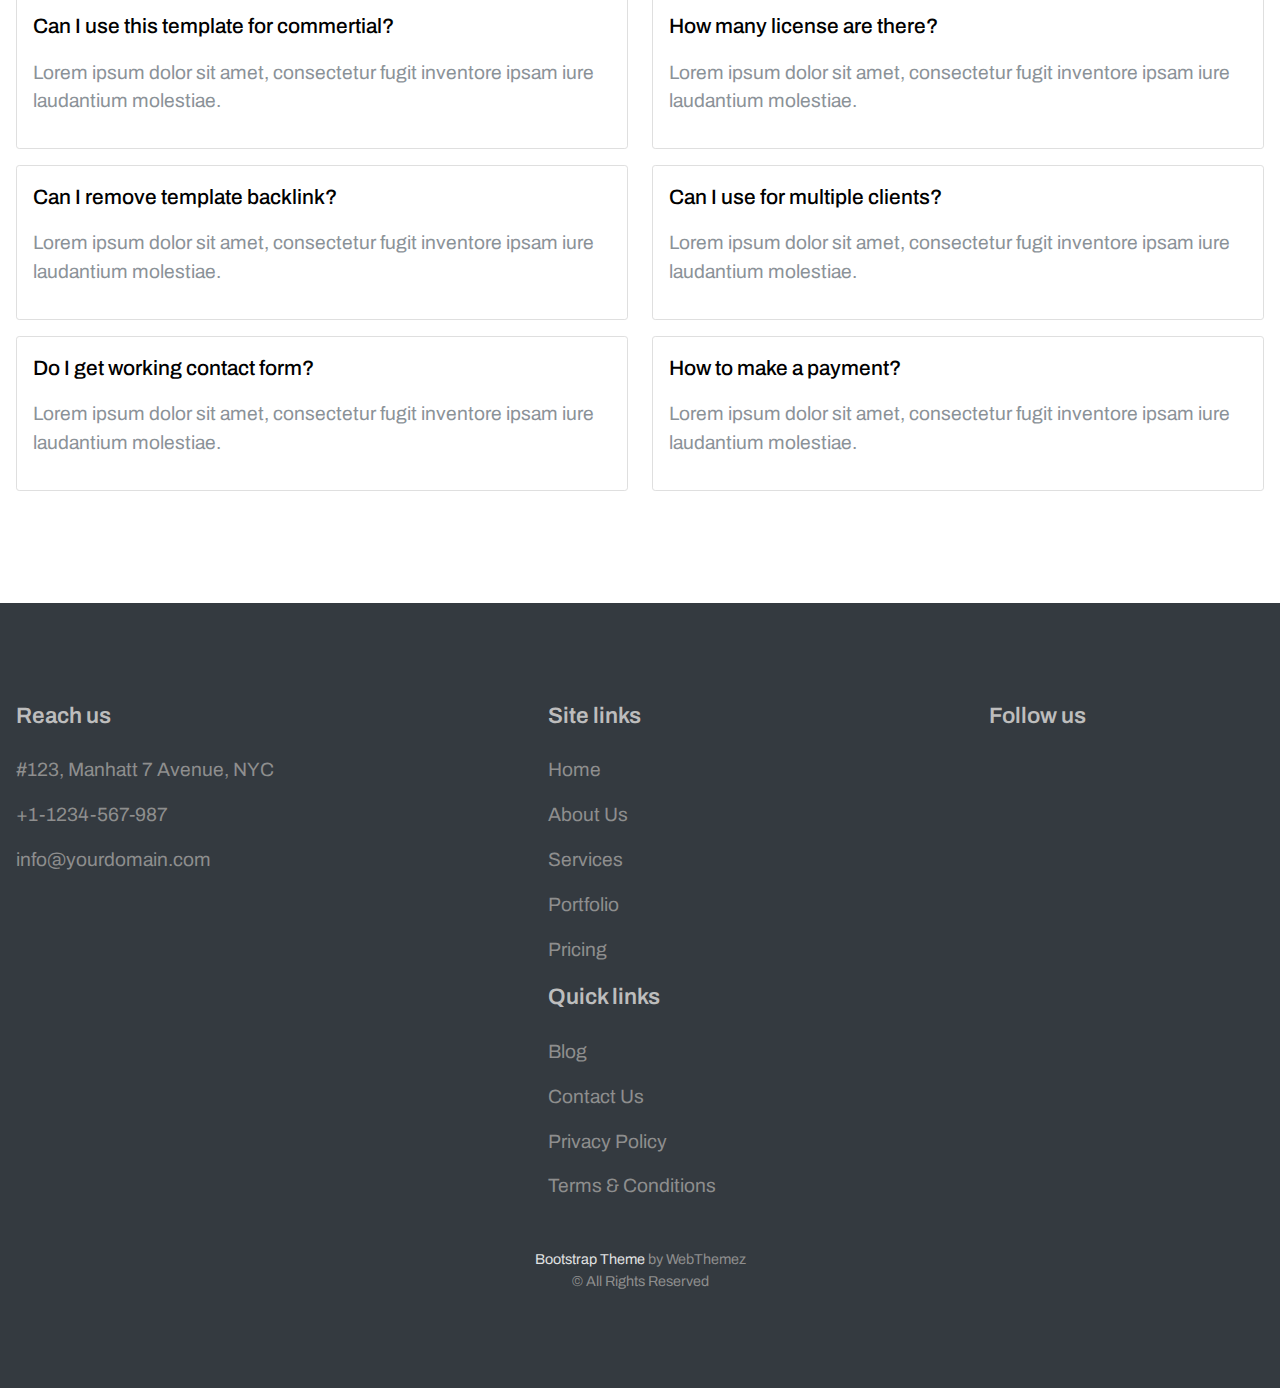
<file: block-BHaacu/pricing.html>
<!DOCTYPE html>
<html lang="en">

<head>
    <meta charset="UTF-8">
    <meta name="viewport" content="width=device-width, initial-scale=1.0">
    <title>UniTECH | Pricing</title>
    <!-- Font Awesome -->
    <link rel="stylesheet" href="https://use.fontawesome.com/releases/v5.15.2/css/all.css"
        integrity="sha384-vSIIfh2YWi9wW0r9iZe7RJPrKwp6bG+s9QZMoITbCckVJqGCCRhc+ccxNcdpHuYu" crossorigin="anonymous">
    <!-- CSS Styles -->
    <link rel="stylesheet" href="./assets/stylesheets/style.css">
    <!-- Font Style -->
    <link rel="preconnect" href="https://fonts.gstatic.com">
    <link href="https://fonts.googleapis.com/css2?family=Archivo:wght@400;500;600;700;900&display=swap"
        rel="stylesheet">
</head>

<body class="pricing">
    <header>
        <!-- ***********************Header top*************** -->
        <div class="header-top flex sm-flex-column container">
            <div class="header-contact sm-flex sm-justify-center">
                <span class="phone"><i class="fas fa-phone"></i>+1-1245-678-980 </span>
                <i class="fas fa-envelope"></i>
                <a href="mailto: info@yourdomain.com">info@yourdomain.com</a>
            </div>
            <nav class="nav-social">
                <ul class="flex sm-justify-center">
                    <li>
                        <a href="https://www.facebook.com/" target="_blank">
                            <i class="fab fa-facebook-square"></i>
                        </a>
                    </li>
                    <li>
                        <a href="https://www.instagram.com/" target="_blank">
                            <i class="fab fa-instagram"></i>
                        </a>
                    </li>
                    <li>
                        <a href="https://twitter.com/home" target="_blank">
                            <i class="fab fa-twitter"></i>
                        </a>                           
                    </li>
                    <li>
                        <a href="https://dribbble.com/" target="_blank">
                            <i class="fab fa-dribbble"></i>
                        </a>
                    </li>
                </ul>
            </nav>
        </div>
    <!-- ******************Header Main******************************************** -->
    <div class="header-main nav-bar">
        <div class="container flex">
            <input type="checkbox" id="toggle">
            <div class="brand">
                <h1 class="heading-brand">
                    <a class="brand-link" href="home-page.html">
                        Uni <span class="black">TECH</span>
                    </a>
                </h1>
            </div>
            
            <label for="toggle" class="bars">
                <i class="fas fa-bars"></i>
            </label>
            <label for="toggle" class="close">
                <i class="far fa-window-close"></i>
            </label>
            <nav class="nav">                    
                <ul class="flex sm-flex-column">
                    <li class="center"><a class="nav-link" href="home-page.html">Home</a></li>
                    <li class="center"><a class="nav-link" href="about.html">About Us</a></li>
                    <li class="center"><a class="nav-link" href="services.html">Services</a></li>
                    <li class="center sub-menu-box">
                        <a class="nav-link" href="#">Pages
                            <i class="fas fa-angle-down"></i>
                            
                        </a>                            
                        <ul class="submenu">    
                            <li><a href="pricing.html">Pricing</a></li>
                            <li><a href="">Portfolio</a></li>
                            <li><a href="error-404.html">404 Page</a></li>
                        </ul>
                    </li>
                    <li class="center sub-menu-box">
                        <a class="nav-link" href="#">Blog
                            <i class="fas fa-angle-down"></i>                                
                        </a>
                        <ul class="submenu blog">
                            <li><a href="">Blog</a></li>
                            <li><a href="">Blog Single</a></li>
                        </ul>
                    </li>
                    <li class="center"><a class="nav-link" href="contact.html">Contact Us</a></li>
                </ul>
            </nav>
        </div>
    </div>
</header>
    <main>
        <!--*********** Hero Section ***********-->
        <section class="hero-section padding">
            <div class="container">
                <h1 class="heading-main container">
                    Pricing
                </h1>
                <p>Aspernatur at enim excepturi facere in reiciendis</p>
            </div>
        </section>
        <!--*********** Plans Section ***********-->
        <section class="plans padding">
            <div class="container">
                <p> Lorem ipsum dolor sit amet, consectetur adipisicing elit. Alias voluptas doloribus in enim sapiente
                    itaque expedita. Nobis vero perspiciatis commodi.</p>
                <div class="flex sm-flex-column">
                    <!-- Plan-1 -->
                    <div class="col-1-3 flex flex-column sm-margin-bottom">
                        <h4 class="heading-price">Free</h4>
                        <strong class="cost">0</strong>
                        <span class="plan-type">Single License</span>
                        <span class="list-contains">Includes:</span>
                        <ul class="plan-features">
                            <li>Single Site</li>
                            <li>Cloud Storage</li>
                            <li>1 UI Template</li>
                            <li>No Support</li>
                        </ul>
                        <div class="btn btn-primary">
                            Download Now
                        </div>
                    </div>
                    <!-- Plan-2 -->
                    <div class="col-1-3 flex flex-column sm-margin-bottom">
                        <h4 class="heading-price">Basic</h4>
                        <strong class="cost">12</strong>
                        <span class="plan-type">Multi License</span>
                        <span class="list-contains">Includes:</span>
                        <ul class="plan-features">
                            <li>Multi Site</li>
                            <li>Cloud Storage</li>
                            <li>3 UI Templates</li>
                            <li>Limited Support</li>
                        </ul>
                        <div class="btn btn-primary">
                            Download Now
                        </div>
                    </div>
                    <!-- Plan-3 -->
                    <div class="col-1-3 flex flex-column">
                        <h4 class="heading-price">Premium</h4>
                        <strong class="cost">39</strong>
                        <span class="plan-type">Extended License</span>
                        <span class="list-contains">Includes:</span>
                        <ul class="plan-features">
                            <li>Unlimited Site</li>
                            <li>Unlimited Storage</li>
                            <li>Unlimited Templates</li>
                            <li>Full Support</li>
                        </ul>
                        <div class="btn btn-primary">
                            Download Now
                        </div>
                    </div>
                </div>
            </div>
        </section>
        <!--*********** FAQ ***********-->
        <section class="faq padding">
            <div class="container">
                <h2 class="heading-section">
                    Frequently asked question
                </h2>
                <p>
                    Lorem ipsum dolor sit amet, consectetur fugit inventore ipsam iure laudantium molestiae.
                </p>
                <ul class="flex flex-wrap faq-list sm-flex-column">
                    <li class="faq-item">
                        <div class="question">
                            Can I use this template for commertial?
                        </div>
                        <div class="answer">
                            Lorem ipsum dolor sit amet, consectetur fugit inventore ipsam iure laudantium molestiae.
                        </div>
                    </li>
                    <li class="faq-item">
                        <div class="question">
                            How many license are there?
                        </div>
                        <div class="answer">
                            Lorem ipsum dolor sit amet, consectetur fugit inventore ipsam iure laudantium molestiae.
                        </div>
                    </li>
                    <li class="faq-item">
                        <div class="question">
                            Can I remove template backlink?
                        </div>
                        <div class="answer">
                            Lorem ipsum dolor sit amet, consectetur fugit inventore ipsam iure laudantium molestiae.
                        </div>
                    </li>
                    <li class="faq-item">
                        <div class="question">
                            Can I use for multiple clients?
                        </div>
                        <div class="answer">
                            Lorem ipsum dolor sit amet, consectetur fugit inventore ipsam iure laudantium molestiae.
                        </div>
                    </li>
                    <li class="faq-item">
                        <div class="question">
                            Do I get working contact form?
                        </div>
                        <div class="answer">
                            Lorem ipsum dolor sit amet, consectetur fugit inventore ipsam iure laudantium molestiae.
                        </div>
                    </li>
                    <li class="faq-item">
                        <div class="question">
                            How to make a payment?
                        </div>
                        <div class="answer">
                            Lorem ipsum dolor sit amet, consectetur fugit inventore ipsam iure laudantium molestiae.
                        </div>
                    </li>
                </ul>
            </div>
        </section>
        <!--*********** Footer ***********-->
        <footer class="padding">
            <div class="container flex sm-flex-column">
                <div class="reach flex-22 sm-margin-bottom">
                    <div class="heading-footer">
                        Reach us
                    </div>
                    <ul>
                        <li>
                            <i class="fas fa-location-arrow"></i>
                            <address>
                                #123, Manhatt 7 Avenue, NYC
                            </address>
                        </li>
                        <li>
                            <i class="fas fa-phone"></i>
                            +1-1234-567-987
                        </li>
                        <li>
                            <i class="fas fa-envelope"></i>
                            <a href="mailto:info@yourdomain.com">
                                info@yourdomain.com
                            </a>
                        </li>
                    </ul>
                </div>
                <div class="sm-flex">
                <div class="site-links flex-22 margin-right sm-margin-bottom">
                    <div class="heading-footer">
                        Site links
                    </div>
                    <nav>
                        <ul>
                            <li>
                                <a href="home-page.html">Home</a>
                            </li>
                            <li>
                                <a href="about.html">About Us</a>
                            </li>
                            <li>
                                <a href="services.html">Services</a>
                            </li>
                            <li>
                                <a href="#">Portfolio</a>
                            </li>
                            <li>
                                <a href="pricing.html">Pricing</a>
                            </li>
                        </ul>
                    </nav>
                </div>
                <div class="quick-links flex-22">
                    <div class="heading-footer">
                        Quick links
                    </div>
                    <nav>
                        <ul>
                            <li>
                                <a href="#">Blog</a>
                            </li>
                            <li>
                                <a href="contact.html">Contact Us</a>
                            </li>
                            <li>
                                <a href="#">Privacy Policy</a>
                            </li>
                            <li>
                                <a href="#">Terms & Conditions</a>
                            </li>
                        </ul>
                    </nav>
                </div>
            </div>
                <div class="follow-us flex-22">
                    <div class="heading-footer">
                        Follow us
                    </div>
                    <nav>
                        <ul class="flex flex-start">
                            <li>
                                <a href="https://www.facebook.com/" target="_blank">
                                    <i class="fab fa-facebook-f"></i>
                                </a>
                            </li>
                            <li>
                                <a href="https://www.twitter.com/" target="_blank">
                                    <i class="fab fa-twitter"></i>
                                </a>
                            </li>
                            <li>
                                <a href="https://in.linkedin.com/" target="_blank">
                                    <i class="fab fa-linkedin"></i>
                                </a>
                            </li>
                            <li>
                                <a href="https://www.instagram.com/" target="_blank">
                                    <i class="fab fa-instagram"></i>
                                </a>
                            </li>
                        </ul>
                    </nav>
                </div>
            </div>
            <div class="theme-info">
                <strong class="theme">Bootstrap Theme</strong> by WebThemez<br>
                <small class="copyright">&copy; All Rights Reserved</small>
            </div>
        </footer>
</body>

</html>
</file>
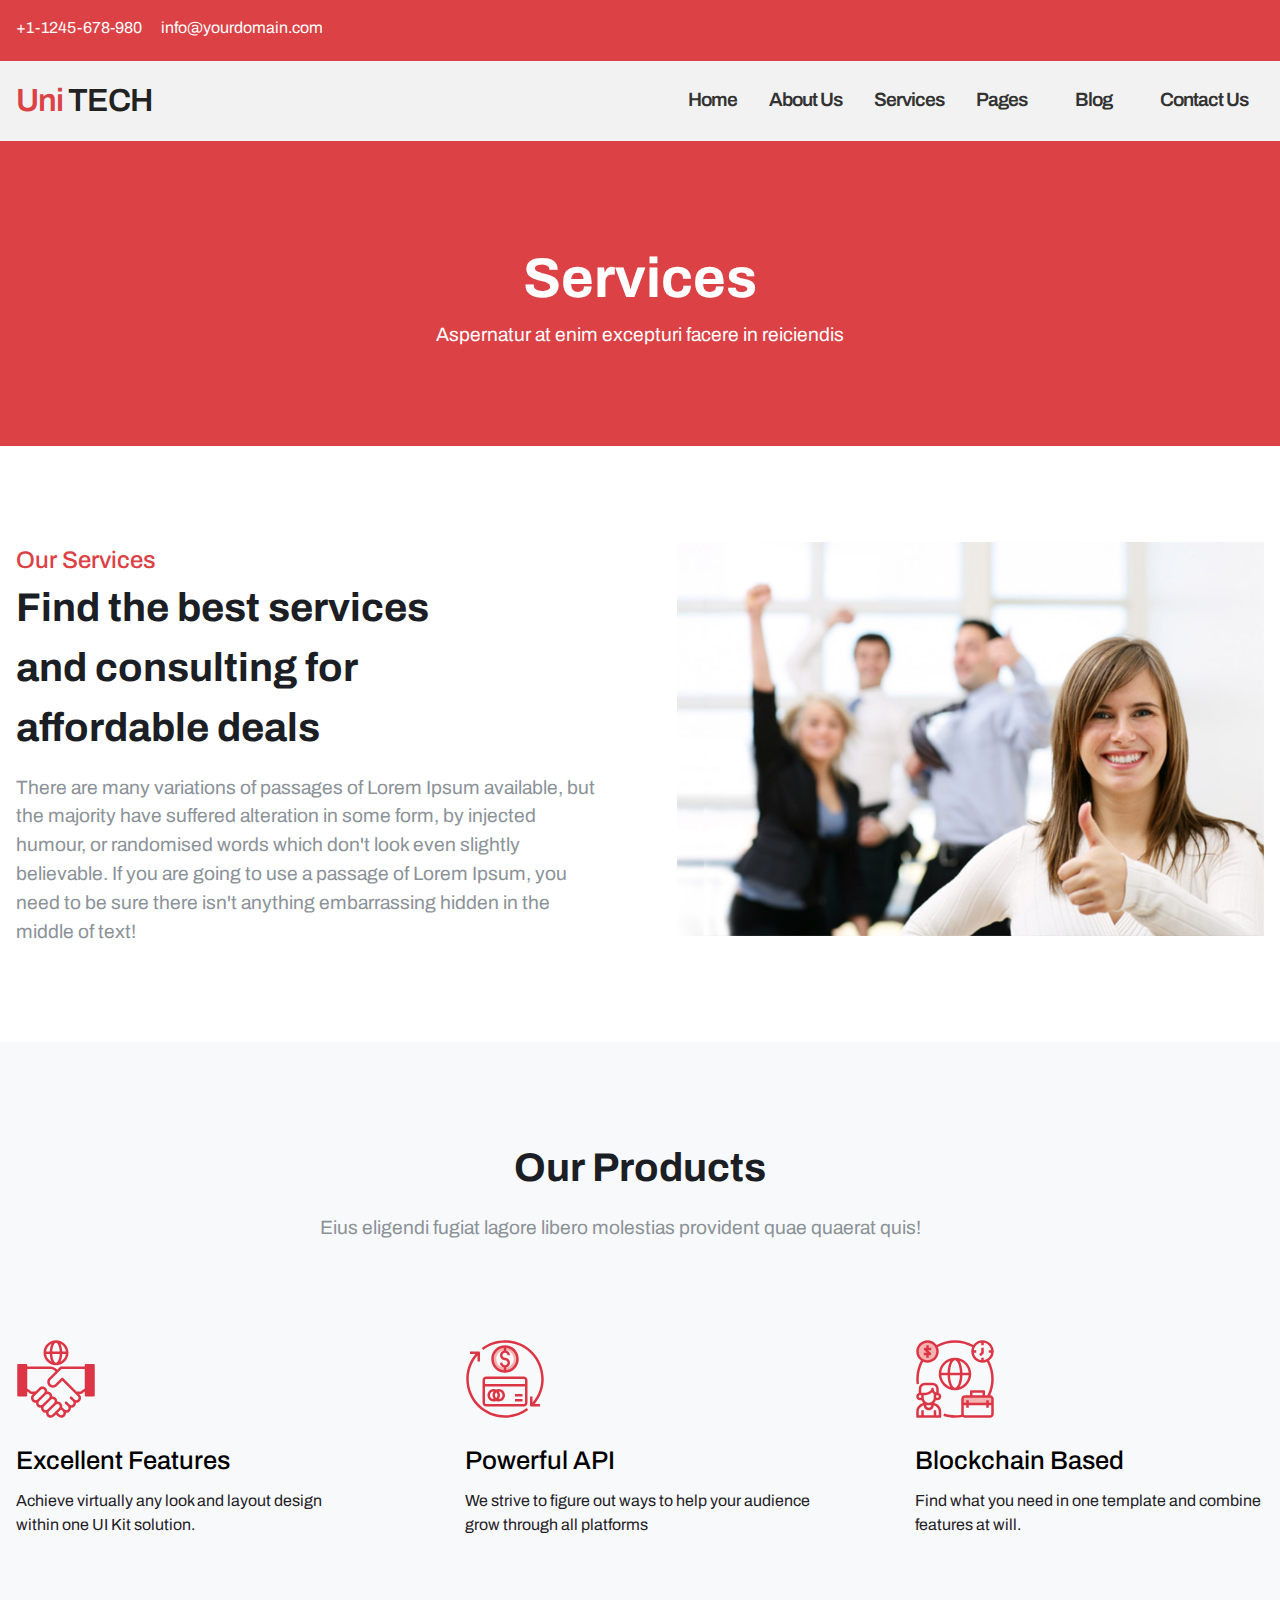
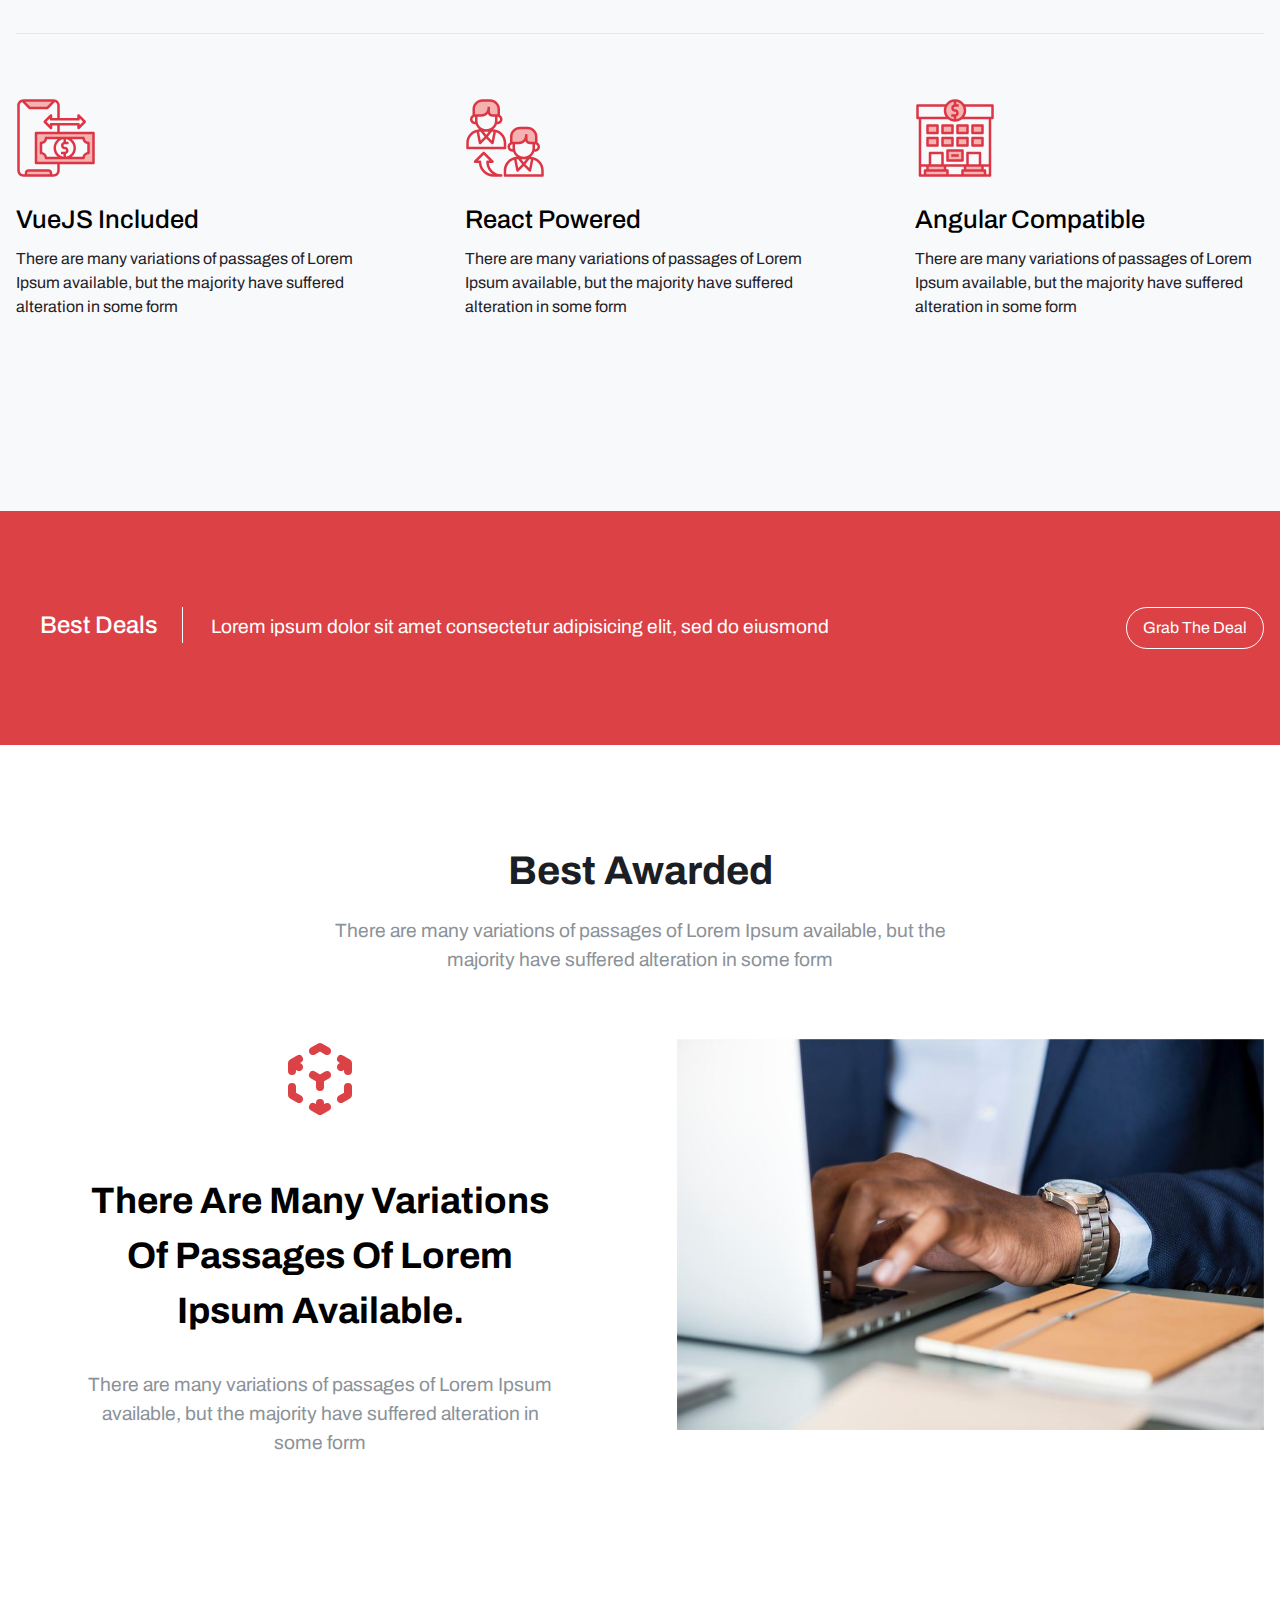
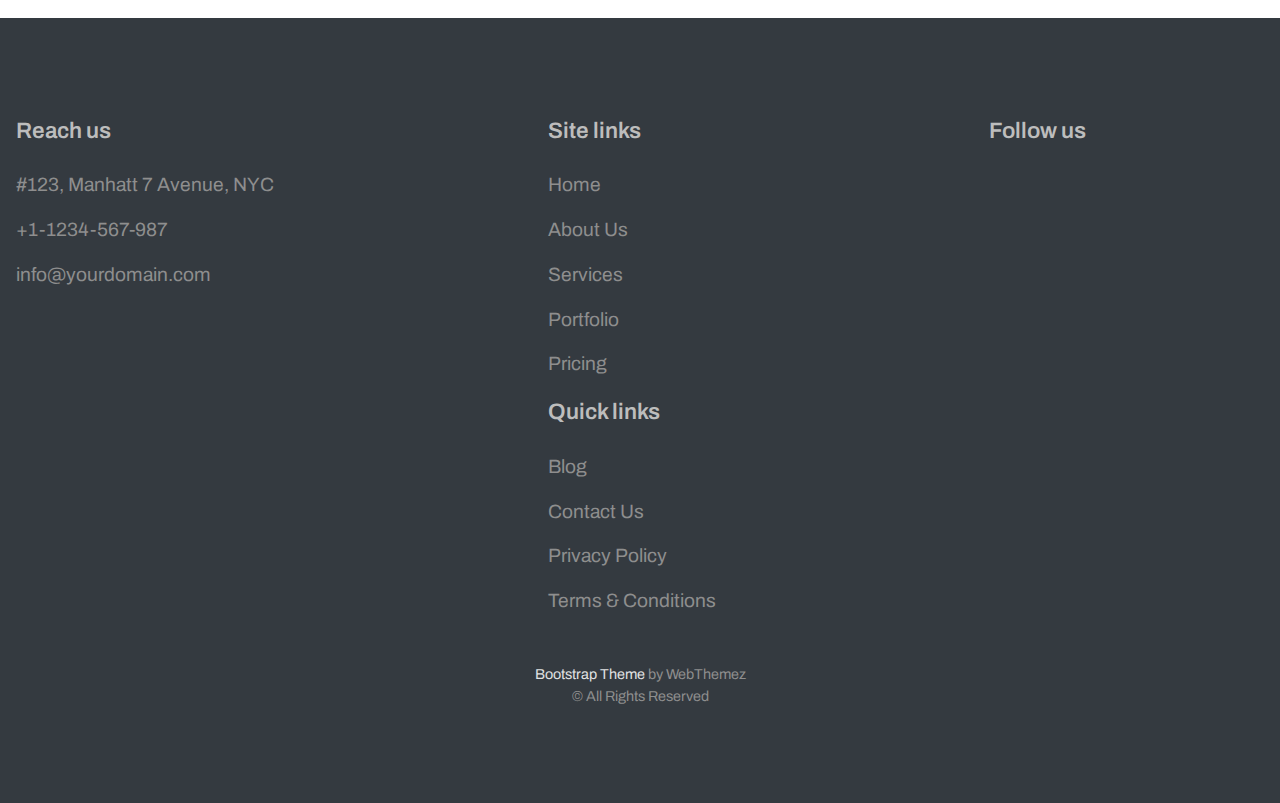
<file: block-BHaacu/services.html>
<!DOCTYPE html>
<html lang="en">

<head>
    <meta charset="UTF-8">
    <meta name="viewport" content="width=device-width, initial-scale=1.0">
    <title>UniTECH | Services</title>
    <!-- Font Awesome -->
    <link rel="stylesheet" href="https://use.fontawesome.com/releases/v5.15.2/css/all.css"
        integrity="sha384-vSIIfh2YWi9wW0r9iZe7RJPrKwp6bG+s9QZMoITbCckVJqGCCRhc+ccxNcdpHuYu" crossorigin="anonymous">
    <!-- CSS Styles -->
    <link rel="stylesheet" href="./assets/stylesheets/style.css">
    <!-- Font Style -->
    <link rel="preconnect" href="https://fonts.gstatic.com">
    <link href="https://fonts.googleapis.com/css2?family=Archivo:wght@400;500;600;700;900&display=swap"
        rel="stylesheet">
</head>

<body class="services-page">
    <header>
        <!-- ***********************Header top*************** -->
        <div class="header-top flex sm-flex-column container">
            <div class="header-contact sm-flex sm-justify-center">
                <span class="phone"><i class="fas fa-phone"></i>+1-1245-678-980 </span>
                <i class="fas fa-envelope"></i>
                <a href="mailto: info@yourdomain.com">info@yourdomain.com</a>
            </div>
            <nav class="nav-social">
                <ul class="flex sm-justify-center">
                    <li>
                        <a href="https://www.facebook.com/" target="_blank">
                            <i class="fab fa-facebook-square"></i>
                        </a>
                    </li>
                    <li>
                        <a href="https://www.instagram.com/" target="_blank">
                            <i class="fab fa-instagram"></i>
                        </a>
                    </li>
                    <li>
                        <a href="https://twitter.com/home" target="_blank">
                            <i class="fab fa-twitter"></i>
                        </a>                           
                    </li>
                    <li>
                        <a href="https://dribbble.com/" target="_blank">
                            <i class="fab fa-dribbble"></i>
                        </a>
                    </li>
                </ul>
            </nav>
        </div>
    <!-- ******************Header Main******************************************** -->
    <div class="header-main nav-bar">
        <div class="container flex">
            <input type="checkbox" id="toggle">
            <div class="brand">
                <h1 class="heading-brand">
                    <a class="brand-link" href="home-page.html">
                        Uni <span class="black">TECH</span>
                    </a>
                </h1>
            </div>
            
            <label for="toggle" class="bars">
                <i class="fas fa-bars"></i>
            </label>
            <label for="toggle" class="close">
                <i class="far fa-window-close"></i>
            </label>
            <nav class="nav">                    
                <ul class="flex sm-flex-column">
                    <li class="center"><a class="nav-link" href="home-page.html">Home</a></li>
                    <li class="center"><a class="nav-link" href="about.html">About Us</a></li>
                    <li class="center"><a class="nav-link" href="services.html">Services</a></li>
                    <li class="center sub-menu-box">
                        <a class="nav-link" href="#">Pages
                            <i class="fas fa-angle-down"></i>
                            
                        </a>                            
                        <ul class="submenu">    
                            <li><a href="pricing.html">Pricing</a></li>
                            <li><a href="">Portfolio</a></li>
                            <li><a href="error-404.html">404 Page</a></li>
                        </ul>
                    </li>
                    <li class="center sub-menu-box">
                        <a class="nav-link" href="#">Blog
                            <i class="fas fa-angle-down"></i>                                
                        </a>
                        <ul class="submenu blog">
                            <li><a href="">Blog</a></li>
                            <li><a href="">Blog Single</a></li>
                        </ul>
                    </li>
                    <li class="center"><a class="nav-link" href="contact.html">Contact Us</a></li>
                </ul>
            </nav>
        </div>
    </div>
</header>
    <main>
        <!--*********** Hero Section ***********-->
        <section class="hero-section padding">
            <div class="container">
                <h1 class="heading-main container">
                    Services
                </h1>
                <p>Aspernatur at enim excepturi facere in reiciendis</p>
            </div>
        </section>
        <!--*********** Our Services ***********-->
        <section class="our-services container">
            <div class="padding flex sm-flex-column">
                <article class="flex-47 sm-margin-bottom">
                    <strong class="services-strong">
                        Our Services
                    </strong>
                    <h2 class="heading-section">
                        Find the best services and consulting for affordable deals
                    </h2>
                    <p>
                        There are many variations of passages of Lorem Ipsum available, but the majority have suffered
                        alteration in some form, by injected humour, or randomised words which don't look even slightly
                        believable. If you are going to use a passage of Lorem Ipsum, you need to be sure there isn't
                        anything embarrassing hidden in the middle of text!
                    </p>
                </article>
                <div class="bg-img flex-47">
                    <img src="assets/media/business-1.jpg" alt="business-1">
                </div>
            </div>
        </section>
        <!--*********** Our Products ***********-->
        <section class="products padding">
            <div class="container">
                <h2 class="heading-section">
                    Our Products
                </h2>
                <p class="sm-align-text-center">
                    Eius eligendi fugiat lagore libero molestias provident quae quaerat quis!
                </p>
                <div class="top-row flex sm-flex-column">
                    <article class="col-1-3">
                        <img src="assets/media/feature.svg" alt="features">
                        <h4 class="heading-article">
                            Excellent Features
                        </h4>
                        <p>
                            Achieve virtually any look and layout design within one UI Kit solution.
                        </p>
                    </article>
                    <article class="col-1-3">
                        <img src="assets/media/api.svg" alt="Api">
                        <h4 class="heading-article">
                            Powerful API
                        </h4>
                        <p>
                            We strive to figure out ways to help your audience grow through all platforms
                        </p>
                    </article>
                    <article class="col-1-3">
                        <img src="assets/media/blockchain.svg" alt="blockchain">
                        <h4 class="heading-article">
                            Blockchain Based
                        </h4>
                        <p>
                            Find what you need in one template and combine features at will.
                        </p>
                    </article>
                </div>
                <div class="bottom-row flex sm-flex-column">
                    <article class="col-1-3">
                        <img src="assets/media/vuejs.svg" alt="vuejs">
                        <h4 class="heading-article">
                            VueJS Included
                        </h4>
                        <p>
                            There are many variations of passages of Lorem Ipsum available, but the majority have
                            suffered alteration in some form
                        </p>
                    </article>
                    <article class="col-1-3">
                        <img src="assets/media/react.svg" alt="react">
                        <h4 class="heading-article">
                            React Powered
                        </h4>
                        <p>
                            There are many variations of passages of Lorem Ipsum available, but the majority have
                            suffered alteration in some form
                        </p>
                    </article>
                    <article class="col-1-3">
                        <img src="assets/media/angular.svg" alt="angular">
                        <h4 class="heading-article">
                            Angular Compatible
                        </h4>
                        <p>
                            There are many variations of passages of Lorem Ipsum available, but the majority have
                            suffered alteration in some form
                        </p>
                    </article>
                </div>
            </div>
        </section>
        <!--*********** Best Deals ***********-->
        <section class="best-deals padding">
            <div class="container flex sm-flex-column">
                <p>
                    <strong class="deals">Best Deals</strong>
                    Lorem ipsum dolor sit amet consectetur adipisicing elit, sed do eiusmond
                </p>
                <a href="#" class="btn btn-secondary">Grab the Deal</a>
            </div>
        </section>
    </main>
</body>
<!--*********** Best Awarded ***********-->
<section class="best-awarded padding">
    <div class="container">
        <h2 class="heading-section">
            Best Awarded
        </h2>
        <p>
            There are many variations of passages of Lorem Ipsum available, but the majority have suffered alteration in
            some form
        </p>
        <div class="flex sm-flex-column">
            <article class="flex-47">
                <img src="assets/media/cube.svg" alt="Cube">
                <h3 class="heading-article">
                    There are many variations of passages of Lorem Ipsum available.
                </h3>
                <p>
                    There are many variations of passages of Lorem Ipsum available, but the majority have suffered
                    alteration in some form
                </p>
            </article>
            <div class="flex-47">
                <img src="assets/media/business-4.jpg" alt="Business-4">
            </div>
        </div>
    </div>
</section>
<!--*********** Footer ***********-->
<footer class="padding">
    <div class="container flex sm-flex-column">
        <div class="reach flex-22 sm-margin-bottom">
            <div class="heading-footer">
                Reach us
            </div>
            <ul>
                <li>
                    <i class="fas fa-location-arrow"></i>
                    <address>
                        #123, Manhatt 7 Avenue, NYC
                    </address>
                </li>
                <li>
                    <i class="fas fa-phone"></i>
                    +1-1234-567-987
                </li>
                <li>
                    <i class="fas fa-envelope"></i>
                    <a href="mailto:info@yourdomain.com">
                        info@yourdomain.com
                    </a>
                </li>
            </ul>
        </div>
        <div class="sm-flex">
        <div class="site-links flex-22 margin-right sm-margin-bottom">
            <div class="heading-footer">
                Site links
            </div>
            <nav>
                <ul>
                    <li>
                        <a href="home-page.html">Home</a>
                    </li>
                    <li>
                        <a href="about.html">About Us</a>
                    </li>
                    <li>
                        <a href="services.html">Services</a>
                    </li>
                    <li>
                        <a href="#">Portfolio</a>
                    </li>
                    <li>
                        <a href="pricing.html">Pricing</a>
                    </li>
                </ul>
            </nav>
        </div>
        <div class="quick-links flex-22">
            <div class="heading-footer">
                Quick links
            </div>
            <nav>
                <ul>
                    <li>
                        <a href="#">Blog</a>
                    </li>
                    <li>
                        <a href="contact.html">Contact Us</a>
                    </li>
                    <li>
                        <a href="#">Privacy Policy</a>
                    </li>
                    <li>
                        <a href="#">Terms & Conditions</a>
                    </li>
                </ul>
            </nav>
        </div>
    </div>
        <div class="follow-us flex-22">
            <div class="heading-footer">
                Follow us
            </div>
            <nav>
                <ul class="flex flex-start">
                    <li>
                        <a href="https://www.facebook.com/" target="_blank">
                            <i class="fab fa-facebook-f"></i>
                        </a>
                    </li>
                    <li>
                        <a href="https://www.twitter.com/" target="_blank">
                            <i class="fab fa-twitter"></i>
                        </a>
                    </li>
                    <li>
                        <a href="https://in.linkedin.com/" target="_blank">
                            <i class="fab fa-linkedin"></i>
                        </a>
                    </li>
                    <li>
                        <a href="https://www.instagram.com/" target="_blank">
                            <i class="fab fa-instagram"></i>
                        </a>
                    </li>
                </ul>
            </nav>
        </div>
    </div>
    <div class="theme-info">
        <strong class="theme">Bootstrap Theme</strong> by WebThemez<br>
        <small class="copyright">&copy; All Rights Reserved</small>
    </div>
</footer>
</body>

</html>
</file>
<file: block-BHaacu/assets/stylesheets/style.css>
/* http://meyerweb.com/eric/tools/css/reset/ 
   v2.0 | 20110126
   License: none (public domain)
*/
html, body, div, span, applet, object, iframe,
h1, h2, h3, h4, h5, h6, p, blockquote, pre,
a, abbr, acronym, address, big, cite, code,
del, dfn, em, img, ins, kbd, q, s, samp,
small, strike, strong, sub, sup, tt, var,
b, u, i, center,
dl, dt, dd, ol, ul, li,
fieldset, form, label, legend,
table, caption, tbody, tfoot, thead, tr, th, td,
article, aside, canvas, details, embed,
figure, figcaption, footer, header, hgroup,
menu, nav, output, ruby, section, summary,
time, mark, audio, video {
  margin: 0;
  padding: 0;
  border: 0;
  font-size: 100%;
  font: inherit;
  vertical-align: baseline;
}

/* HTML5 display-role reset for older browsers */
article, aside, details, figcaption, figure,
footer, header, hgroup, menu, nav, section {
  display: block;
}

body {
  line-height: 1;
}

ol, ul {
  list-style: none;
}

blockquote, q {
  quotes: none;
}

blockquote:before, blockquote:after,
q:before, q:after {
  content: '';
  content: none;
}

table {
  border-collapse: collapse;
  border-spacing: 0;
}

/*************************** Custom Styles begins here ********************/
html {
  font-size: 16px;
}

body {
  font-family: "Archivo", sans-serif;
  line-height: 1.5;
}

.container {
  max-width: 1400px;
  width: 100%;
  margin: 0 auto;
  padding: 0 1rem;
}

*,
*::before,
*::after {
  -webkit-box-sizing: border-box;
          box-sizing: border-box;
}

.padding {
  padding: 6rem 0;
}

a {
  text-decoration: none;
}

p {
  color: #8B9298;
  font-size: 1.2rem;
}

/******************************* Headings ******************************/
.heading-brand {
  font-size: 2rem;
  font-weight: 700;
}

.heading-brand .brand-link {
  color: #DC4145;
}

.heading-brand .black {
  color: #222222;
}

.heading-main, .heading-section {
  color: #1B1E24;
  font-weight: 700;
}

.heading-main {
  font-size: 4rem;
  width: 50rem;
  text-transform: uppercase;
}

.heading-section {
  font-size: 2.5rem;
  margin-bottom: 1rem;
  text-align: center;
}

.heading-article, .heading-small {
  font-size: 1.6rem;
  font-weight: 500;
  text-transform: capitalize;
}

.heading-footer {
  color: #BDBDBD;
  font-size: 1.4rem;
  font-weight: 600;
}

/* ************** Button ***************************** */
.btn {
  padding: 0.5rem 1rem;
  border-radius: 50px;
  display: inline-block;
  text-transform: capitalize;
  border: 1px solid #DC4145;
}

.btn-primary {
  background-color: #fff;
  color: #DC4145;
}

.btn-primary:hover {
  background-color: #DC4145;
  color: #fff;
}

.btn-secondary {
  background-color: #DC4145;
  color: #fff;
}

.btn-secondary:hover {
  background-color: #fff;
  color: #DC4145;
}

/* ****************** flex *************************** */
.flex {
  display: -webkit-box;
  display: -ms-flexbox;
  display: flex;
  -webkit-box-pack: justify;
      -ms-flex-pack: justify;
          justify-content: space-between;
}

.flex-column {
  -webkit-box-orient: vertical;
  -webkit-box-direction: normal;
      -ms-flex-direction: column;
          flex-direction: column;
}

.flex-start {
  -webkit-box-pack: start;
      -ms-flex-pack: start;
          justify-content: flex-start;
}

.item-start {
  -ms-flex-item-align: start;
      align-self: flex-start;
}

.item-end {
  -ms-flex-item-align: end;
      align-self: flex-end;
}

.flex-15 {
  -webkit-box-flex: 0;
      -ms-flex: 0 1 15%;
          flex: 0 1 15%;
}

.flex-22 {
  -webkit-box-flex: 0;
      -ms-flex: 0 1 22%;
          flex: 0 1 22%;
}

.flex-30 {
  -webkit-box-flex: 0;
      -ms-flex: 0 1 30%;
          flex: 0 1 30%;
}

.flex-40 {
  -webkit-box-flex: 0;
      -ms-flex: 0 1 40%;
          flex: 0 1 40%;
}

.flex-47 {
  -webkit-box-flex: 0;
      -ms-flex: 0 1 47%;
          flex: 0 1 47%;
}

.flex-58 {
  -webkit-box-flex: 0;
      -ms-flex: 0 1 58%;
          flex: 0 1 58%;
}

.flex-80 {
  -webkit-box-flex: 0;
      -ms-flex: 0 1 80%;
          flex: 0 1 80%;
}

.flex-wrap {
  -ms-flex-wrap: wrap;
      flex-wrap: wrap;
}

.center {
  display: -webkit-box;
  display: -ms-flexbox;
  display: flex;
  -webkit-box-pack: center;
      -ms-flex-pack: center;
          justify-content: center;
  -webkit-box-align: center;
      -ms-flex-align: center;
          align-items: center;
}

/* **********************Header*********************** */
header {
  background-color: #DC4145;
  color: white;
}

header a {
  color: white;
}

header .header-top {
  padding: 1rem 2rem 1rem 1rem;
}

header .phone {
  margin-right: 1rem;
}

header nav a {
  margin-left: 1rem;
  color: white;
  font-size: 1.2rem;
}

header nav a:hover {
  color: black;
}

header .brand {
  -ms-flex-item-align: center;
      -ms-grid-row-align: center;
      align-self: center;
}

header .header-main {
  background-color: #F2F2F2;
  color: #333333;
}

header .header-main a {
  color: #333333;
  font-weight: 600;
  margin-left: 0;
  letter-spacing: -1px;
}

header .header-main .fas {
  margin-left: 1rem;
}

.header-main li {
  height: 5rem;
  padding: 0 1rem;
}

.header-main li:hover {
  background-color: #EB5F61;
}

.header-main li:hover .nav-link {
  color: #fff;
}

#toggle, .fa-bars, .close {
  display: none;
}

/* ********* Hero Section *****************/
.hero {
  background-image: url(../media/banner-1.jpg);
  background-repeat: no-repeat;
  background-position: center;
  margin-top: 1rem;
  padding: 17rem 0;
}

.hero p {
  margin: 1rem 0;
  font-weight: 500;
  color: #1B1E24;
  font-size: 1.5rem;
  text-transform: capitalize;
}

/* ********* Services Section *****************/
.services header {
  text-align: center;
  background-color: #fff;
  color: #1B1E24;
}

.services article {
  text-align: center;
  border: 1px solid #DEE2E6;
  border-radius: 1rem;
  padding: 3rem;
  margin-right: 2rem;
}

.services header p {
  color: #8B9298;
  font-size: 1.4rem;
  margin-bottom: 4rem;
  font-weight: 200;
}

.services article p {
  margin: 1rem 0 2rem 0;
  color: #8B9298;
  font-size: 1.2rem;
}

.services article img {
  width: 25%;
}

/* ********* Solution types Section *****************/
.solution-types {
  background-color: #F8F9FA;
  text-align: center;
}

.solution-types p {
  width: 60vw;
  margin: 2rem auto;
  color: #8B9298;
  font-size: 1.2rem;
}

.solution-types .btn {
  background-color: #F8F9FA;
}

.solution-types .btn:hover {
  background-color: #DC4145;
}

/* ********* Top Consulting Section *****************/
.top-consulting {
  text-align: center;
}

.top-consulting img {
  width: 4rem;
}

.top-consulting h2 {
  text-transform: capitalize;
  width: 30rem;
  margin: 2rem auto;
}

.top-consulting .image img {
  width: 100%;
  border-radius: 0.5rem;
}

.top-consulting p {
  margin-bottom: 1rem;
}

/* *************** Best Consultancy *************** */
.best-consultancy {
  color: #fff;
  background-color: #DC4145;
}

.best-consultancy p {
  color: #fff;
  margin-top: 1rem;
}

.best-consultancy .btn {
  border: 1px solid #fff;
}

.best-consultancy .btn-div {
  -webkit-box-align: center;
      -ms-flex-align: center;
          align-items: center;
}

/* *************** Industry Leader *************** */
.leader {
  margin-top: 4rem;
}

.leader .heading-section {
  text-align: left;
  width: 24rem;
}

.leader p {
  width: 30rem;
}

.leader .bg-img {
  background-image: url(../media/img-woman-1.jpg);
  background-position: right;
  background-repeat: no-repeat;
  background-size: contain;
}

.sm-screen-img {
  display: none;
}

/* *************** Clients *************** */
.clients {
  padding-bottom: 20rem;
  background: -webkit-gradient(linear, left top, left bottom, from(rgba(242, 243, 245, 0.5)), to(rgba(242, 243, 245, 0.5))), 15% 60%/7rem url(../media/spotify.png), url(../media/glasfit.png) 30% 60%/8rem, url(../media/atlassian.png) 45% 60%/8rem, url(../media/oracle.png) 60% 60%/8rem, url(../media/airbnb.png) 75% 60%/8rem, url(../media/patio.png) 90% 60%/8rem;
  background: linear-gradient(rgba(242, 243, 245, 0.5), rgba(242, 243, 245, 0.5)), 15% 60%/7rem url(../media/spotify.png), url(../media/glasfit.png) 30% 60%/8rem, url(../media/atlassian.png) 45% 60%/8rem, url(../media/oracle.png) 60% 60%/8rem, url(../media/airbnb.png) 75% 60%/8rem, url(../media/patio.png) 90% 60%/8rem;
  background-repeat: no-repeat;
  -webkit-filter: grayscale(100%);
          filter: grayscale(100%);
  /* background-size: 10rem; */
}

/* *************** Footer *************** */
footer {
  background-color: #343A40;
  color: #8E8E8E;
  font-size: 1.2rem;
}

footer address {
  display: inline-block;
}

footer a {
  color: #8E8E8E;
  margin-right: 1rem;
}

footer a:hover {
  color: #ebe5e5;
}

footer ul {
  margin-top: 1.5rem;
}

footer li {
  margin-bottom: 1rem;
}

footer .theme {
  color: #E1E2E3;
}

footer .theme-info {
  text-align: center;
  margin-top: 2rem;
  font-size: 0.9rem;
}

/************ Sub Menu ***************/
.sub-menu-box {
  position: relative;
}

.sub-menu-box:hover .submenu {
  display: inline-block;
}

.submenu {
  display: none;
  position: absolute;
  top: 5rem;
  left: 50%;
  -webkit-transform: translateX(-32.5%);
          transform: translateX(-32.5%);
}

.submenu li {
  height: 4rem;
  width: 11rem;
  padding: 1rem;
  background-color: #EAEAEA;
}

.submenu li:hover a {
  color: #fff;
}

.blog {
  -webkit-transform: translateX(-28.3%);
          transform: translateX(-28.3%);
}

/********** Pages Hero Section ***********/
.hero-section {
  background-color: #DC4145;
  text-align: center;
}

.hero-section .heading-main {
  font-size: 3.5rem;
  font-weight: 700;
  color: #fff;
  text-transform: capitalize;
}

.hero-section p {
  color: #fff;
}

/* ************ About Page ********************/
/*************** Headings ****************** */
.heading-purpose, .heading-name {
  font-size: 1.5rem;
  font-weight: 500;
  color: #1B1E24;
}

.heading-name {
  font-size: 1.2rem;
  text-transform: capitalize;
}

/*************** Headings Over ****************** */
.about-strong, .services-strong {
  color: #DC4145;
  font-size: 1.5rem;
  font-weight: 500;
}

.about {
  /* ***** Leader ***** */
  /* ***** Purpose ***** */
  /* ***** Team ***** */
  /* ***** Solution Types ***** */
  /* ***** Clients ***** */
}

.about .leader {
  margin-top: 0;
}

.about .bg-img {
  background-position: left;
  background-size: 28rem;
}

.about .leader .heading-section {
  width: 30rem;
}

.about img {
  width: 70%;
}

.about .purpose i {
  font-size: 3.5rem;
  color: #343A40;
}

.about article, .about .purpose i {
  margin-bottom: 4rem;
}

.about .team {
  background-color: #F8F9FA;
  text-align: center;
}

.about .team .heading-section {
  width: 100%;
}

.about .team p {
  color: #1B1E24;
  font-size: 1.2rem;
  font-weight: 500;
}

.about .team .col-1-4 {
  -webkit-box-flex: 0;
      -ms-flex: 0 1 22%;
          flex: 0 1 22%;
  background-color: #fff;
  -webkit-box-shadow: 1px 1px 8px 1px #ecebeb;
          box-shadow: 1px 1px 8px 1px #ecebeb;
  padding-bottom: 3rem;
  border-radius: 0.2rem;
  margin-top: 3rem;
}

.about .team img {
  width: 100%;
  margin-bottom: 1rem;
}

.about .team .designation {
  color: #DC4145;
  text-transform: uppercase;
  font-size: 0.8rem;
}

.about .about-solution-types {
  text-align: center;
}

.about .about-solution-types .btn-secondary {
  margin-top: 2rem;
}

.about .about-solution-types p {
  width: 60rem;
  margin: 0 auto;
}

.about .clients {
  background: -webkit-gradient(linear, left top, left bottom, from(rgba(242, 243, 245, 0.5)), to(rgba(242, 243, 245, 0.5))), 15% 60%/7rem url(../media/airbnb.png), url(../media/atlassian.png) 30% 60%/8rem, url(../media/debonairs.png) 45% 60%/8rem, url(../media/fitbit.png) 60% 60%/8rem, url(../media/patio.png) 75% 60%/8rem, url(../media/spotify.png) 90% 60%/8rem;
  background: linear-gradient(rgba(242, 243, 245, 0.5), rgba(242, 243, 245, 0.5)), 15% 60%/7rem url(../media/airbnb.png), url(../media/atlassian.png) 30% 60%/8rem, url(../media/debonairs.png) 45% 60%/8rem, url(../media/fitbit.png) 60% 60%/8rem, url(../media/patio.png) 75% 60%/8rem, url(../media/spotify.png) 90% 60%/8rem;
  background-repeat: no-repeat;
}

/* ************ Contact and Error Page ********************/
/* ****Headings***** */
.heading-contact-section {
  margin: 1.5rem 0 1rem 0;
  font-size: 1.3rem;
  font-weight: 500;
}

/***** Headings end *****/
.contact-section .col-1-3 p {
  color: #1B1E24;
  font-size: 1.1rem;
}

.contact-section .col-1-3 {
  -webkit-box-flex: 0;
      -ms-flex: 0 1 32%;
          flex: 0 1 32%;
  margin-top: 4rem;
}

.contact-section p {
  text-align: center;
}

.contact-section .para-contact {
  width: 60rem;
  margin: 0 auto;
}

.contact-section .circle {
  width: 5rem;
  height: 5rem;
  border-radius: 50%;
  background-color: #EBEBEB;
}

.contact-section .circle i {
  color: #DC4145;
  font-size: 1.5rem;
}

.contact .contact-section {
  background-color: #F8F9FA;
}

.let-us-know p {
  width: 50rem;
  margin: 0 auto;
  text-align: center;
  margin-bottom: 6rem;
}

.let-us-know iframe {
  width: 100%;
  height: 20rem;
}

.let-us-know input, .let-us-know textarea {
  width: 100%;
  padding: 1rem;
  margin-bottom: 1rem;
  border-radius: 0.3rem;
  outline: none;
  border: none;
  border: 1px solid #CED4DA;
  font-size: 1.3rem;
  color: #8B9298;
}

.let-us-know textarea {
  height: 20rem;
}

.let-us-know .btn {
  padding: 1rem;
  font-size: 1.3rem;
}

/* *************** Services Page ******************************************** */
.services-page {
  /* ***** our services ***** */
}

.services-page .our-services {
  margin-top: 0;
}

.services-page .our-services .heading-section {
  width: 30rem;
  text-align: left;
}

.services-page img {
  width: 100%;
}

/* ************ Pricing Page ********************/
/* Headings */
.heading-price {
  font-size: 1.2rem;
}

/* Headings Over*/
.plans {
  background-color: #F8F9FA;
}

.plans p {
  text-align: center;
  width: 60rem;
  margin: 0 auto;
  margin-bottom: 3rem;
}

.plans .col-1-3 {
  -webkit-box-flex: 0;
      -ms-flex: 0 1 32%;
          flex: 0 1 32%;
  background-color: #fff;
  padding: 3rem 0;
  border-radius: 0.2rem;
  border: 1px solid #DFDFDF;
  text-align: center;
}

.plans ul {
  list-style-type: "- ";
  list-style-position: inside;
}

.plans .cost {
  font-size: 2rem;
  font-weight: 700;
  margin: 1rem 0;
}

.plans .cost::before {
  content: "$";
}

.plans .plan-type {
  color: #6F7880;
  margin-bottom: 4rem;
  font-size: 1.3rem;
}

.plans .btn {
  -ms-flex-item-align: center;
      -ms-grid-row-align: center;
      align-self: center;
}

.plans .list-contains {
  font-size: 1.1rem;
  font-weight: 500;
  margin-bottom: 1rem;
}

.plans .plan-features li {
  margin-bottom: 1rem;
  font-weight: 200;
}

.plans .plan-features {
  margin-bottom: 0.5rem;
}

/* *** FAQ *** */
.faq p {
  width: 50rem;
  margin: 0 auto;
  margin-bottom: 6rem;
}

.faq-item {
  -webkit-box-flex: 0;
      -ms-flex: 0 1 49%;
          flex: 0 1 49%;
  border: 1px solid #DFDFDF;
  padding: 1rem 2rem 2rem 1rem;
  border-radius: 0.2rem;
  margin-bottom: 1rem;
}

.question {
  margin-bottom: 1rem;
  font-weight: 500;
  font-size: 1.3rem;
}

.answer {
  color: #8B9298;
  font-size: 1.2rem;
}

/* ************ Services  Page ********************/
/* *** Products *** */
.products {
  background-color: #F8F9FA;
}

.products p {
  margin: 0 auto;
  margin-bottom: 4rem;
  width: 40rem;
}

.products .col-1-3 {
  -webkit-box-flex: 0;
      -ms-flex: 0 1 28%;
          flex: 0 1 28%;
  padding: 2rem 0;
}

.products .col-1-3 p {
  width: auto;
  color: #1E2127;
  font-size: 1rem;
}

.products img {
  width: 5rem;
}

.products .top-row {
  border-bottom: 1px solid #E6E7E9;
  margin-bottom: 2rem;
}

.products h4 {
  margin: 1rem 0 0.5rem 0;
}

/* Best Deals */
.best-deals {
  background-color: #DC4145;
}

.best-deals .btn {
  border-color: #fff;
}

.best-deals p {
  color: #fff;
}

.best-deals .deals {
  font-size: 1.5rem;
  padding: 0.3rem 1.5rem;
  border-right: 1px solid #fff;
  margin-right: 1.5rem;
  font-weight: 500;
}

/* Best Awarded */
.best-awarded p {
  width: 40rem;
  margin: 0 auto;
  text-align: center;
  margin-bottom: 4rem;
}

.best-awarded article {
  text-align: center;
  padding: 0 4rem;
}

.best-awarded article img {
  width: 5rem;
}

.best-awarded article p {
  width: 30rem;
}

.best-awarded h3 {
  font-weight: 700;
  font-size: 2.3rem;
  margin: 3rem 0 2rem 0;
}

/************************* @ Media Querry ************************/
@media screen and (max-width: 1200px) {
  .container {
    max-width: 1140px;
  }
}

@media screen and (max-width: 992px) {
  html {
    font-size: 14px;
  }
  .container {
    max-width: 960px;
  }
}

@media screen and (max-width: 768px) {
  html {
    font-size: 12px;
  }
  .container {
    max-width: 720px;
  }
  p {
    font-size: 1.5rem;
  }
  .sm-align-text-center {
    text-align: center;
  }
  .sm-margin-bottom {
    margin-bottom: 2rem;
  }
  /* ******** Flex ********** */
  .sm-flex {
    display: -webkit-box;
    display: -ms-flexbox;
    display: flex;
  }
  .sm-flex-column {
    -webkit-box-orient: vertical;
    -webkit-box-direction: normal;
        -ms-flex-direction: column;
            flex-direction: column;
  }
  .sm-justify-center {
    -webkit-box-pack: center;
        -ms-flex-pack: center;
            justify-content: center;
  }
  .sm-display-block {
    display: block;
  }
  .sm-align-center {
    -webkit-box-align: center;
        -ms-flex-align: center;
            align-items: center;
  }
  /* ******** Header ********** */
  header, header i {
    font-size: 1.2rem;
  }
  header i {
    margin-right: 1rem;
  }
  header .phone {
    margin-right: 0rem;
  }
  header .fa-envelope {
    margin-left: 2rem;
    margin-right: 0.5rem;
    vertical-align: bottom;
  }
  /* Hamburger */
  .nav {
    display: none;
  }
  .nav-bar {
    padding: 1rem;
    width: 100%;
  }
  .fa-bars {
    display: inline-block;
    font-size: 1.5rem;
    padding: 0.5rem 0.7rem;
    background-color: #DC4145;
    border-radius: 0.2rem;
    margin-top: 0.2rem;
    color: #fff;
    margin-right: 0;
    position: absolute;
    right: 2rem;
  }
  #toggle:checked ~ .nav {
    display: inline-block;
    position: fixed;
    z-index: 3;
    background-color: rgba(255, 255, 0, 0.8);
    width: 100%;
    height: 100vh;
    top: 0;
    left: 0;
    padding-top: 10rem;
  }
  #toggle:checked ~ .nav li {
    margin-bottom: 5rem;
  }
  #toggle:checked ~ .nav a {
    font-size: 2rem;
    font-weight: 500;
    color: maroon;
  }
  #toggle:checked ~ .nav .sub-menu-box:hover .submenu {
    top: 0;
    margin-left: 10rem;
    z-index: 2;
  }
  #toggle:checked ~ .nav .sub-menu-box:hover .submenu li {
    width: 12rem;
    background-color: white;
    margin: 0;
  }
  #toggle:checked ~ .brand {
    position: fixed;
    z-index: 4;
    top: 2rem;
  }
  #toggle:checked ~ .close {
    display: inline-block;
    position: fixed;
    right: 2rem;
    top: 2rem;
    z-index: 4;
  }
  #toggle:checked ~ .close i {
    font-size: 3rem;
  }
  #toggle:checked ~ .bars {
    display: none;
  }
  /* ***** Hero ***** */
  .hero {
    background-position: 70% top;
    background-size: cover;
  }
  .heading-main {
    width: 10rem;
    font-size: 5rem;
  }
  /* ***** Services ***** */
  .services article {
    margin-right: 0;
  }
  /* ***** Best Consultancy ***** */
  .consultancy .heading-small, .consultancy p, .consultancy .btn {
    text-align: center;
  }
  .best-consultancy .btn-div {
    -webkit-box-pack: center;
        -ms-flex-pack: center;
            justify-content: center;
  }
  /* ***** Industry Leader ***** */
  .leader .bg-img {
    background-image: none;
  }
  .sm-screen-img {
    display: block;
  }
  .sm-screen-img img, .leader p {
    width: 100%;
  }
  /* ***** Client ***** */
  .clients {
    padding-bottom: 20rem;
    background: -webkit-gradient(linear, left top, left bottom, from(rgba(242, 243, 245, 0.5)), to(rgba(242, 243, 245, 0.5))), url(../media/fitbit.png) 10% 60%/9rem, url(../media/spotify.png) 53% 60%/9rem, url(../media/glasfit.png) 90% 60%/9rem;
    background: linear-gradient(rgba(242, 243, 245, 0.5), rgba(242, 243, 245, 0.5)), url(../media/fitbit.png) 10% 60%/9rem, url(../media/spotify.png) 53% 60%/9rem, url(../media/glasfit.png) 90% 60%/9rem;
    background-repeat: no-repeat;
    -webkit-filter: grayscale(100%);
            filter: grayscale(100%);
  }
  /* ***** Footer ******/
  footer .fa-envelope {
    margin-left: 0;
  }
  .margin-right {
    margin-right: 10rem;
  }
  /* ********************** About Us ************************ */
  .hero-section .heading-main {
    width: 100%;
  }
  /* ***** Solution Types ***** */
  .about .about-solution-types p {
    width: 100%;
  }
  /* ***** Client ***** */
  .about .clients {
    padding-bottom: 20rem;
    background: -webkit-gradient(linear, left top, left bottom, from(rgba(242, 243, 245, 0.5)), to(rgba(242, 243, 245, 0.5))), url(../media/spotify.png) 10% 60%/9rem, url(../media/glasfit.png) 50% 60%/9rem, url(../media/oracle.png) 90% 60%/9rem;
    background: linear-gradient(rgba(242, 243, 245, 0.5), rgba(242, 243, 245, 0.5)), url(../media/spotify.png) 10% 60%/9rem, url(../media/glasfit.png) 50% 60%/9rem, url(../media/oracle.png) 90% 60%/9rem;
    background-repeat: no-repeat;
    -webkit-filter: grayscale(100%);
            filter: grayscale(100%);
  }
  /* ********************** Services ************************ */
  /* ***** Best Deals ***** */
  .best-deals .deals {
    border-right: 0;
    display: block;
    text-align: center;
    font-size: 1.7rem;
  }
  .best-deals p {
    text-align: center;
  }
  .best-deals .btn {
    -ms-flex-item-align: center;
        -ms-grid-row-align: center;
        align-self: center;
    margin-top: 2rem;
  }
  /* ********************** Pricing ************************ */
  .plans p, .faq p {
    width: 100%;
    text-align: center;
    margin-bottom: 3rem;
  }
  /* ********************** Contact ************************ */
  .contact-section .para-contact, .let-us-know p {
    width: 100%;
  }
}

@media screen and (max-width: 576px) {
  html {
    font-size: 10px;
  }
  .container {
    max-width: 540px;
  }
}
/*# sourceMappingURL=style.css.map */
</file>
